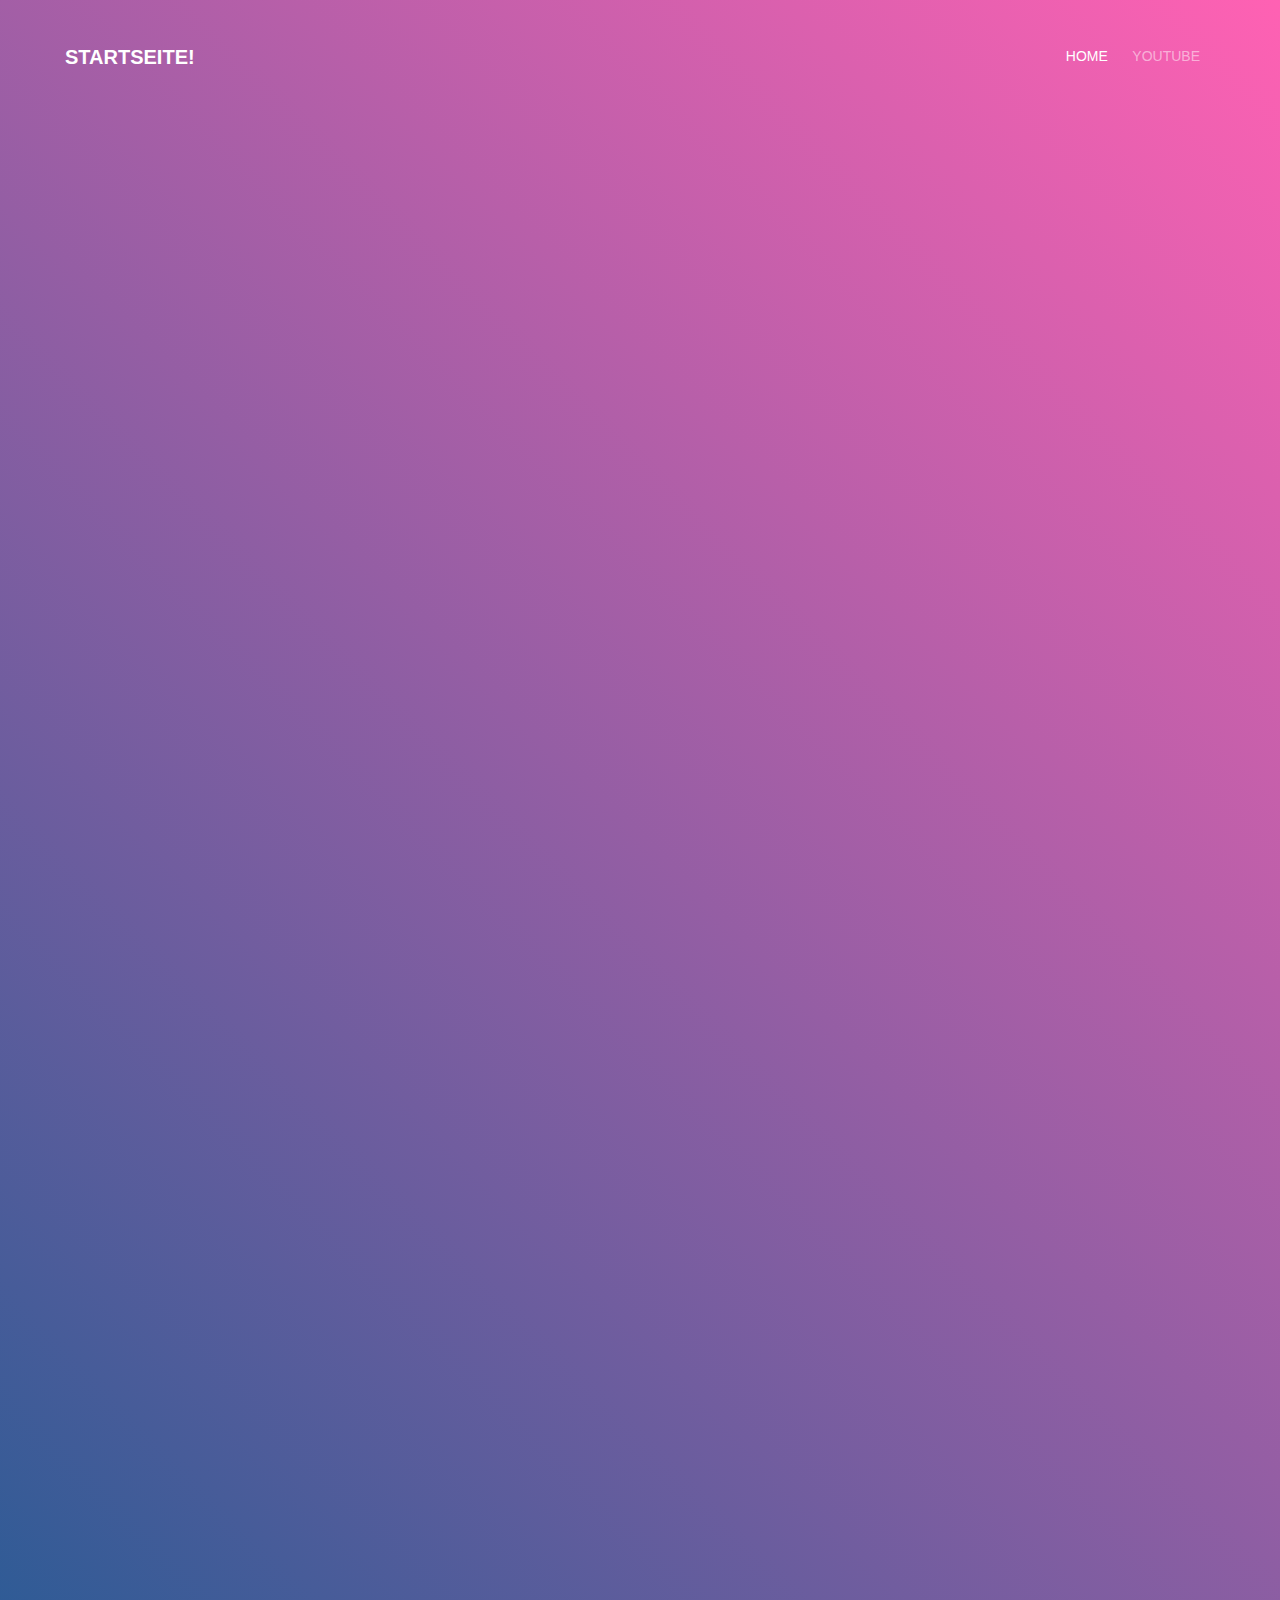
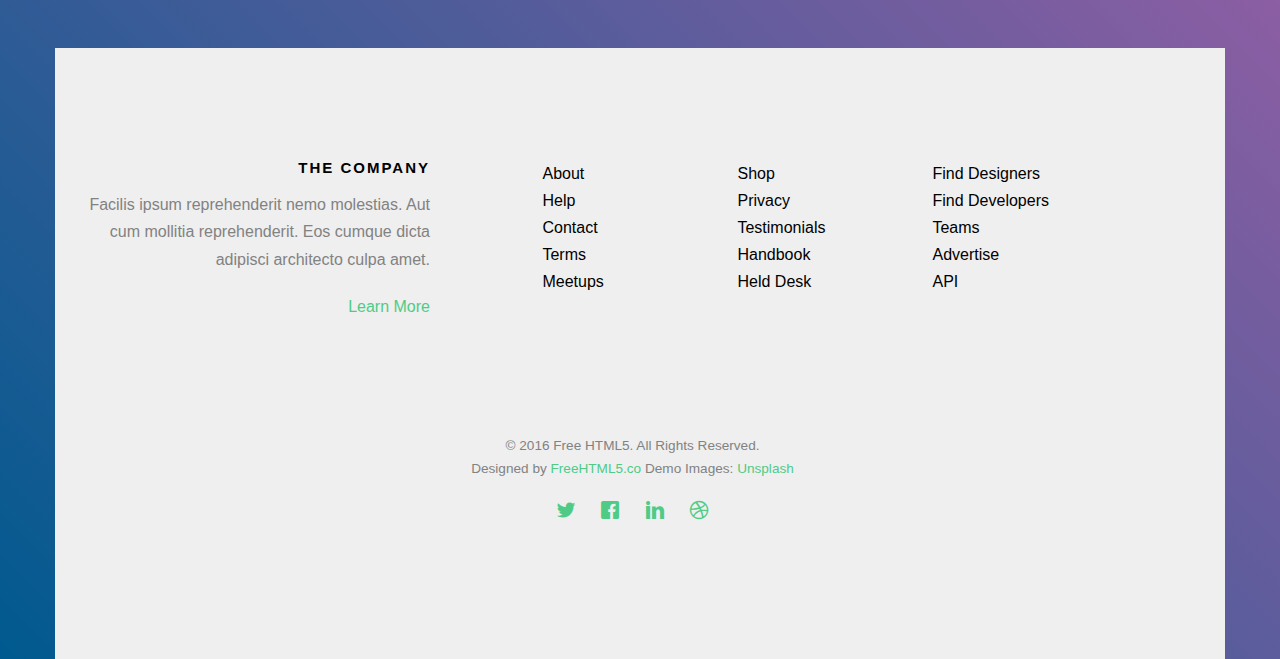
<file: index.html>
<!DOCTYPE HTML>
<html>
	<head>
	<meta charset="utf-8">
	<meta http-equiv="X-UA-Compatible" content="IE=edge">
	<title>thebrokillerHD &mdash; Free Website Template, Free HTML5 Template by FreeHTML5.co</title>
	<meta name="viewport" content="width=device-width, initial-scale=1">
	<meta name="description" content="Free HTML5 Website Template by FreeHTML5.co" />
	<meta name="keywords" content="free website templates, free html5, free template, free bootstrap, free website template, html5, css3, mobile first, responsive" />
	<meta name="author" content="FreeHTML5.co" />


  	<!-- Facebook and Twitter integration -->
	<meta property="og:title" content=""/>
	<meta property="og:image" content=""/>
	<meta property="og:url" content=""/>
	<meta property="og:site_name" content=""/>
	<meta property="og:description" content=""/>
	<meta name="twitter:title" content="" />
	<meta name="twitter:image" content="" />
	<meta name="twitter:url" content="" />
	<meta name="twitter:card" content="" />

	<!-- <link href='https://fonts.googleapis.com/css?family=Work+Sans:400,300,600,400italic,700' rel='stylesheet' type='text/css'> -->
	
	<!-- Animate.css -->
	<link rel="stylesheet" href="css/animate.css">
	<!-- Icomoon Icon Fonts-->
	<link rel="stylesheet" href="css/icomoon.css">
	<!-- Bootstrap  -->
	<link rel="stylesheet" href="css/bootstrap.css">

	<!-- Magnific Popup -->
	<link rel="stylesheet" href="css/magnific-popup.css">

	<!-- Theme style  -->
	<link rel="stylesheet" href="css/style.css">

	<!-- Modernizr JS -->
	<script src="js/modernizr-2.6.2.min.js"></script>
	<!-- FOR IE9 below -->
	<!--[if lt IE 9]>
	<script src="js/respond.min.js"></script>
	<![endif]-->

	</head>
	<body>
		
	<div class="fh5co-loader"></div>
	
	<div id="page">
	<nav class="fh5co-nav" role="navigation">
		<div class="container">
			<div class="row">
				<div class="col-xs-2">
					<div id="fh5co-logo"><a href="index.html">Startseite!</a></div>
				</div>
				<div class="col-xs-10 text-right menu-1">
					<ul>
						<li class="active"><a href="index.html">Home</a></li>
						<li class="has-dropdown">
							<ul class="dropdown">
								<li><a href="#">Web Design</a></li>
								<li><a href="#">eCommerce</a></li>
								<li><a href="#">Branding</a></li>
								<li><a href="#">API</a></li>
							</ul>
						</li>
						<li class="has-dropdown">
							<a href="#">YouTube</a>
							<ul class="dropdown">
								<li><a href="https://www.youtube.com/channel/UC0K6syfwuFnokVLdgpecfPw">Mein Kanal!</a></li>
								<li><a href="https://www.youtube.com/watch?v=xLz_wvJpfFE">Mein letztes Video!</a></li>
							</ul>
						</li>
					</ul>
				</div>
			</div>
			
		</div>
	</nav>

	<header id="fh5co-header" class="fh5co-cover" role="banner" style="background-image:url(images/img_bg_1.jpg);">
		<div class="overlay"></div>
		<div class="container">
			<div class="row">
				<div class="col-md-10 col-md-offset-1 text-center">
					<div class="display-t">
						<div class="display-tc animate-box" data-animate-effect="fadeIn">
							<h1>thebrokillerHD</h1>
							<h2Animieren, Modellieren, Programmieren und Video Schnitt!</a></h2>
							<p><a href="#" class="btn btn-default">View Our Work</a></p>
						</div>
					</div>
				</div>
			</div>
		</div>
	</header>
	
	<div class="fh5co-bg-section">
		<div class="container">
			<div class="row">
				<div id="fh5co-features-2">
					<div class="col-feature-9">
						<div class="row">
							<div class="col-md-12 fh5co-heading animate-box">
								<h2>Core Features</h2>
								<p>Dignissimos asperiores vitae velit veniam totam fuga molestias accusamus alias autem provident. Odit ab aliquam dolor eius.</p>
							</div>
						</div>
						<div class="row">
							<div class="col-md-7 col-sm-7 col-md-pull-2 col-sm-pull-2 animate-box" data-animate-effect="fadeInRight">
								<div class="feature-image">
									<img src="images/work_1.png" alt="work">
								</div>
							</div>
							<div class="col-md-5 col-sm-5">
								<div class="feature-left animate-box" data-animate-effect="fadeInLeft">
									<span class="icon">
										<i class="icon-check"></i>
									</span>
									<div class="feature-copy">
										<h3>Retina Ready</h3>
										<p>Facilis ipsum reprehenderit nemo molestias. Aut cum mollitia reprehenderit.</p>
									</div>
								</div>

								<div class="feature-left animate-box" data-animate-effect="fadeInLeft">
									<span class="icon">
										<i class="icon-check"></i>
									</span>
									<div class="feature-copy">
										<h3>Fully Responsive</h3>
										<p>Facilis ipsum reprehenderit nemo molestias. Aut cum mollitia reprehenderit.</p>
									</div>
								</div>

								<div class="feature-left animate-box" data-animate-effect="fadeInLeft">
									<span class="icon">
										<i class="icon-check"></i>
									</span>
									<div class="feature-copy">
										<h3>Ready To Use</h3>
										<p>Facilis ipsum reprehenderit nemo molestias. Aut cum mollitia reprehenderit.</p>
									</div>
								</div>
							</div>
						</div>
					</div>
	<footer id="fh5co-footer" role="contentinfo">
		<div class="container">
			<div class="row row-pb-md">
				<div class="col-md-4 fh5co-widget">
					<h3>The Company</h3>
					<p>Facilis ipsum reprehenderit nemo molestias. Aut cum mollitia reprehenderit. Eos cumque dicta adipisci architecto culpa amet.</p>
					<p><a href="#">Learn More</a></p>
				</div>
				<div class="col-md-2 col-sm-4 col-xs-6 col-md-push-1">
					<ul class="fh5co-footer-links">
						<li><a href="#">About</a></li>
						<li><a href="#">Help</a></li>
						<li><a href="#">Contact</a></li>
						<li><a href="#">Terms</a></li>
						<li><a href="#">Meetups</a></li>
					</ul>
				</div>

				<div class="col-md-2 col-sm-4 col-xs-6 col-md-push-1">
					<ul class="fh5co-footer-links">
						<li><a href="#">Shop</a></li>
						<li><a href="#">Privacy</a></li>
						<li><a href="#">Testimonials</a></li>
						<li><a href="#">Handbook</a></li>
						<li><a href="#">Held Desk</a></li>
					</ul>
				</div>

				<div class="col-md-2 col-sm-4 col-xs-6 col-md-push-1">
					<ul class="fh5co-footer-links">
						<li><a href="#">Find Designers</a></li>
						<li><a href="#">Find Developers</a></li>
						<li><a href="#">Teams</a></li>
						<li><a href="#">Advertise</a></li>
						<li><a href="#">API</a></li>
					</ul>
				</div>
			</div>

			<div class="row copyright">
				<div class="col-md-12 text-center">
					<p>
						<small class="block">&copy; 2016 Free HTML5. All Rights Reserved.</small> 
						<small class="block">Designed by <a href="http://freehtml5.co/" target="_blank">FreeHTML5.co</a> Demo Images: <a href="http://unsplash.co/" target="_blank">Unsplash</a></small>
					</p>
					<p>
						<ul class="fh5co-social-icons">
							<li><a href="#"><i class="icon-twitter"></i></a></li>
							<li><a href="#"><i class="icon-facebook"></i></a></li>
							<li><a href="#"><i class="icon-linkedin"></i></a></li>
							<li><a href="#"><i class="icon-dribbble"></i></a></li>
						</ul>
					</p>
				</div>
			</div>

		</div>
	</footer>
	</div>

	<div class="gototop js-top">
		<a href="#" class="js-gotop"><i class="icon-arrow-up"></i></a>
	</div>
	
	<!-- jQuery -->
	<script src="js/jquery.min.js"></script>
	<!-- jQuery Easing -->
	<script src="js/jquery.easing.1.3.js"></script>
	<!-- Bootstrap -->
	<script src="js/bootstrap.min.js"></script>
	<!-- Waypoints -->
	<script src="js/jquery.waypoints.min.js"></script>
	<!-- countTo -->
	<script src="js/jquery.countTo.js"></script>
	<!-- Magnific Popup -->
	<script src="js/jquery.magnific-popup.min.js"></script>
	<script src="js/magnific-popup-options.js"></script>
	<!-- Main -->
	<script src="js/main.js"></script>

	</body>
</html>
</file>
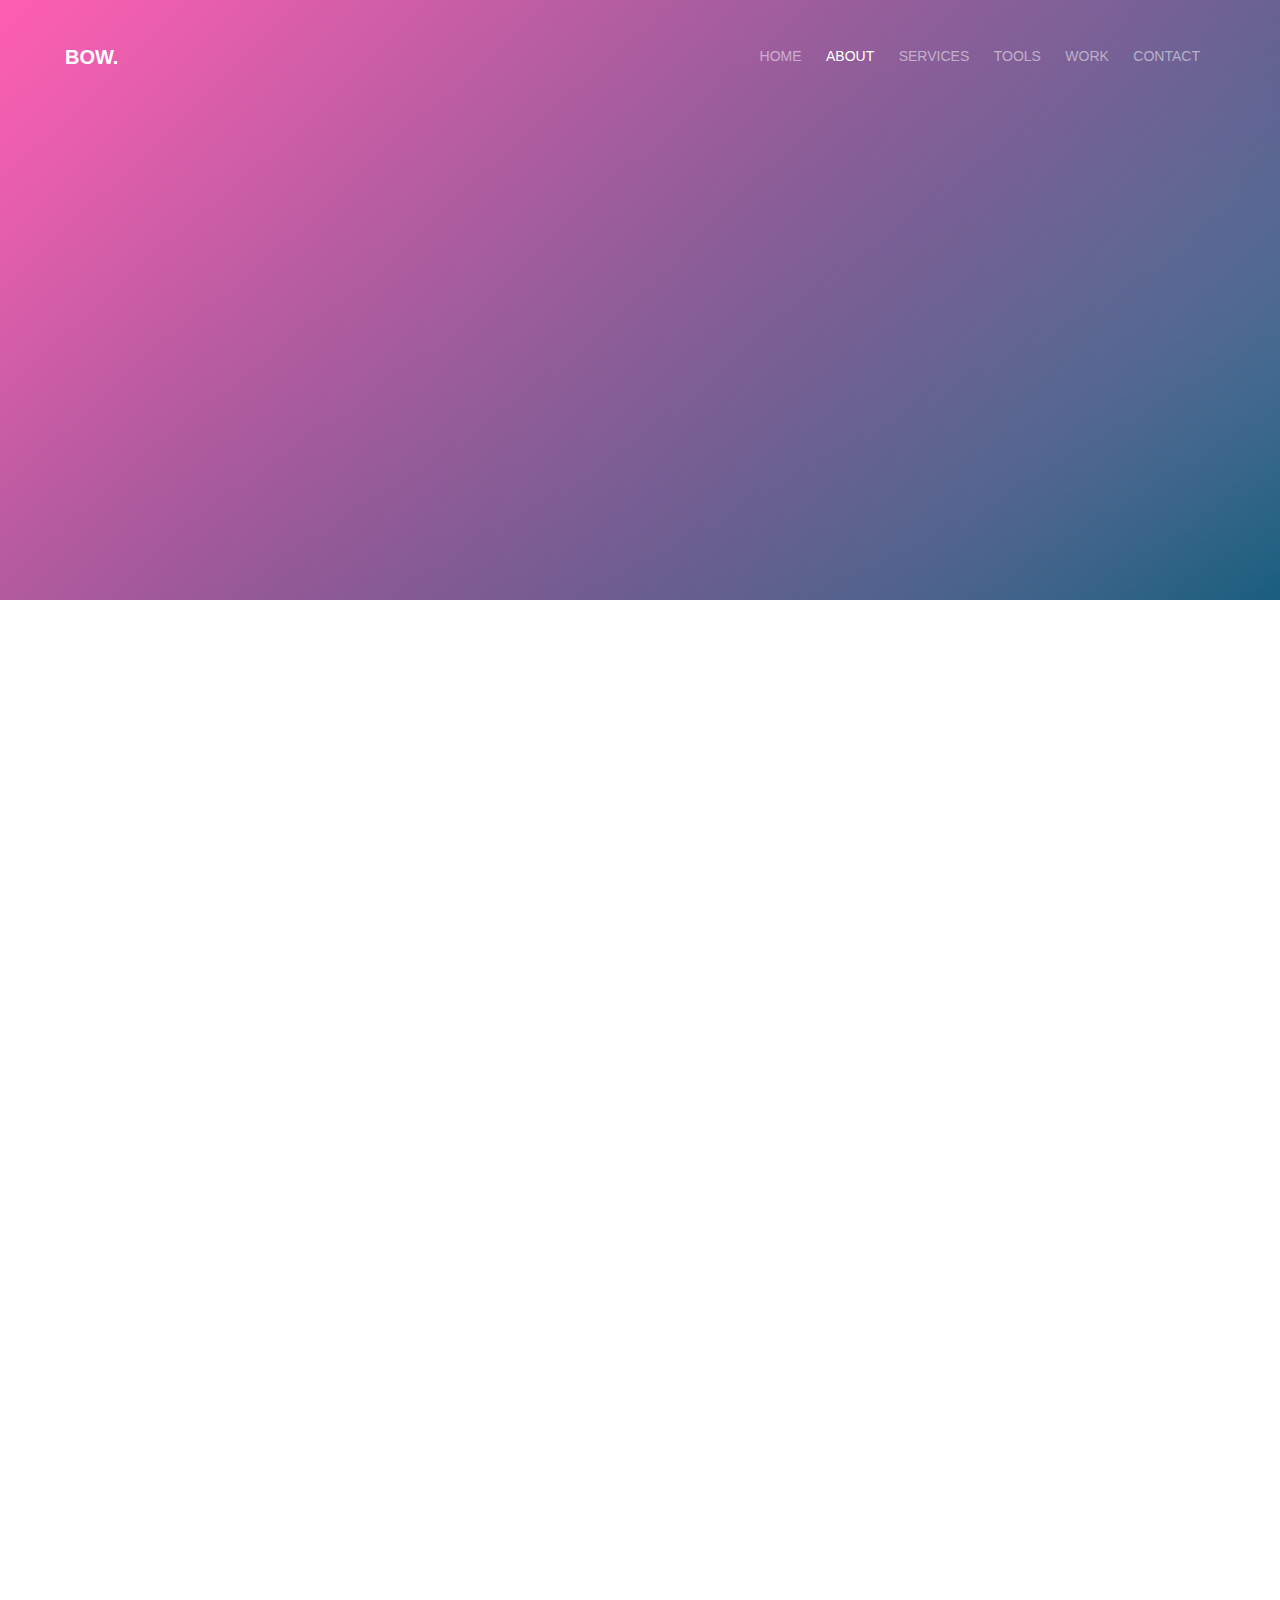
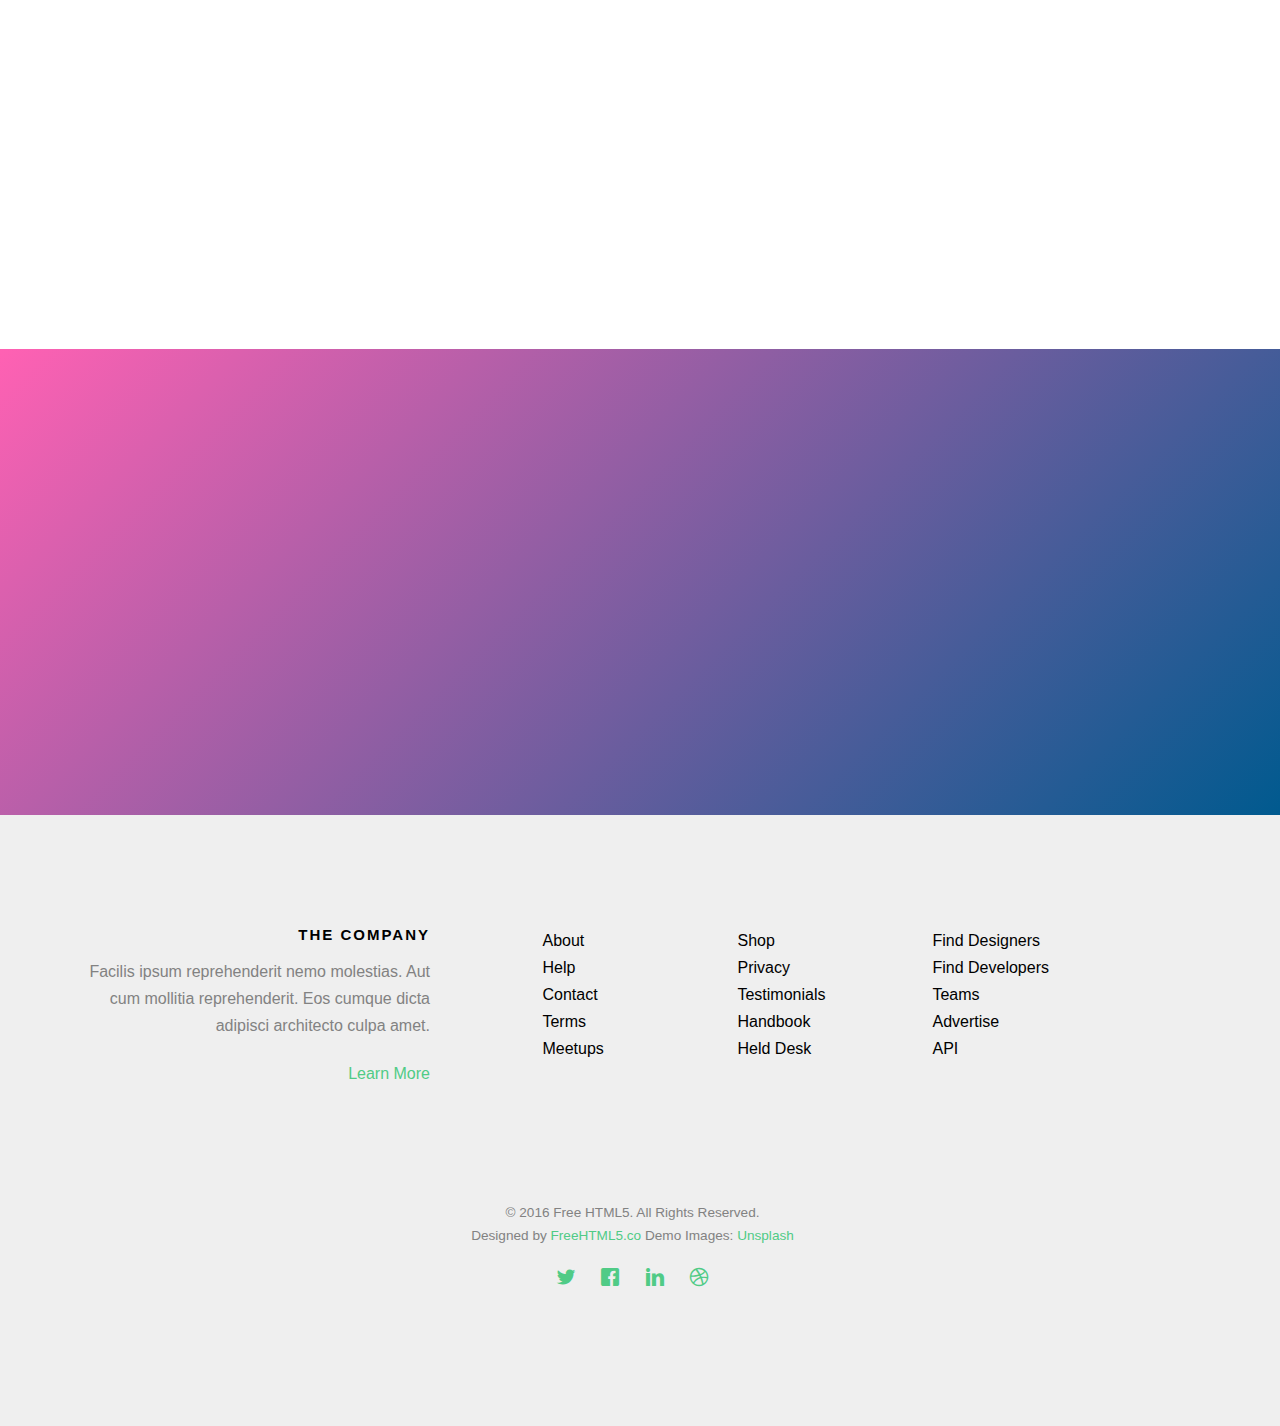
<file: about.html>
<!DOCTYPE HTML>
<html>
	<head>
	<meta charset="utf-8">
	<meta http-equiv="X-UA-Compatible" content="IE=edge">
	<title>Bow &mdash; Free Website Template, Free HTML5 Template by FreeHTML5.co</title>
	<meta name="viewport" content="width=device-width, initial-scale=1">
	<meta name="description" content="Free HTML5 Website Template by FreeHTML5.co" />
	<meta name="keywords" content="free website templates, free html5, free template, free bootstrap, free website template, html5, css3, mobile first, responsive" />
	<meta name="author" content="FreeHTML5.co" />

	
  <!-- 
	//////////////////////////////////////////////////////

	FREE HTML5 TEMPLATE 
	DESIGNED & DEVELOPED by FreeHTML5.co
		
	Website: 		http://freehtml5.co/
	Email: 			info@freehtml5.co
	Twitter: 		http://twitter.com/fh5co
	Facebook: 		https://www.facebook.com/fh5co

	//////////////////////////////////////////////////////
	 -->

  	<!-- Facebook and Twitter integration -->
	<meta property="og:title" content=""/>
	<meta property="og:image" content=""/>
	<meta property="og:url" content=""/>
	<meta property="og:site_name" content=""/>
	<meta property="og:description" content=""/>
	<meta name="twitter:title" content="" />
	<meta name="twitter:image" content="" />
	<meta name="twitter:url" content="" />
	<meta name="twitter:card" content="" />

	<!-- <link href='https://fonts.googleapis.com/css?family=Work+Sans:400,300,600,400italic,700' rel='stylesheet' type='text/css'> -->
	
	<!-- Animate.css -->
	<link rel="stylesheet" href="css/animate.css">
	<!-- Icomoon Icon Fonts-->
	<link rel="stylesheet" href="css/icomoon.css">
	<!-- Bootstrap  -->
	<link rel="stylesheet" href="css/bootstrap.css">

	<!-- Magnific Popup -->
	<link rel="stylesheet" href="css/magnific-popup.css">

	<!-- Theme style  -->
	<link rel="stylesheet" href="css/style.css">

	<!-- Modernizr JS -->
	<script src="js/modernizr-2.6.2.min.js"></script>
	<!-- FOR IE9 below -->
	<!--[if lt IE 9]>
	<script src="js/respond.min.js"></script>
	<![endif]-->

	</head>
	<body>
		
	<div class="fh5co-loader"></div>
	
	<div id="page">
	<nav class="fh5co-nav" role="navigation">
		<div class="container">
			<div class="row">
				<div class="col-xs-2">
					<div id="fh5co-logo"><a href="index.html">Bow.</a></div>
				</div>
				<div class="col-xs-10 text-right menu-1">
					<ul>
						<li><a href="index.html">Home</a></li>
						<li class="active"><a href="about.html">About</a></li>
						<li class="has-dropdown">
							<a href="services.html">Services</a>
							<ul class="dropdown">
								<li><a href="#">Web Design</a></li>
								<li><a href="#">eCommerce</a></li>
								<li><a href="#">Branding</a></li>
								<li><a href="#">API</a></li>
							</ul>
						</li>
						<li class="has-dropdown">
							<a href="#">Tools</a>
							<ul class="dropdown">
								<li><a href="#">HTML5</a></li>
								<li><a href="#">CSS3</a></li>
								<li><a href="#">Sass</a></li>
								<li><a href="#">jQuery</a></li>
							</ul>
						</li>
						<li><a href="work.html">Work</a></li>
						<li><a href="contact.html">Contact</a></li>
					</ul>
				</div>
			</div>
			
		</div>
	</nav>

	<header id="fh5co-header" class="fh5co-cover fh5co-cover-sm" role="banner" style="background-image:url(images/img_bg_2.jpg);">
		<div class="overlay"></div>
		<div class="container">
			<div class="row">
				<div class="col-md-8 col-md-offset-2 text-center">
					<div class="display-t">
						<div class="display-tc animate-box" data-animate-effect="fadeIn">
							<h1>About Us</h1>
							<h2>Free html5 templates Made by <a href="http://freehtml5.co" target="_blank">freehtml5.co</a></h2>
						</div>
					</div>
				</div>
			</div>
		</div>
	</header>
	
	<div id="fh5co-about-section">
		<div class="container">
			<div class="about-content">
				<div class="row animate-box">
					<div class="col-md-6">
						<img class="img-responsive" src="images/img_bg_1.jpg" alt="about">
					</div>
					<div class="col-md-6 col-md-pull-1">
						<div class="desc">
							<h3>History</h3>
							<p>Lorem ipsum dolor sit amet consectetur adipisicing elit. Esse quo est quis mollitia ratione magni assumenda repellat atque modi temporibus tempore ex. Dolore facilis ex sunt ea praesentium expedita numquam?</p> 
							<p>Quos quia provident consequuntur culpa facere ratione maxime commodi voluptates id repellat velit eaque aspernatur expedita. Possimus itaque adipisci rem dolorem nesciunt perferendis quae amet deserunt eum labore quidem minima.</p>
						</div>
					</div>
				</div>
			</div>
			<div class="row animate-box">
				<div class="col-md-8 col-md-offset-2 text-center fh5co-heading">
					<h2>Meet Our Staff</h2>
					<p>Dignissimos asperiores vitae velit veniam totam fuga molestias accusamus alias autem provident. Odit ab aliquam dolor eius.</p>
				</div>
			</div>
			<div class="row">
				<div class="col-md-4 col-sm-4 animate-box" data-animate-effect="fadeIn">
					<div class="fh5co-staff">
						<img src="images/person1.jpg" alt="Free HTML5 Templates by FreeHTML5.co">
						<h3>Jean Smith</h3>
						<strong class="role">Web Designer</strong>
						<p>Quos quia provident consequuntur culpa facere ratione maxime commodi voluptates id repellat velit eaque aspernatur expedita. Possimus itaque adipisci.</p>
						<ul class="fh5co-social-icons">
							<li><a href="#"><i class="icon-facebook"></i></a></li>
							<li><a href="#"><i class="icon-twitter"></i></a></li>
							<li><a href="#"><i class="icon-dribbble"></i></a></li>
							<li><a href="#"><i class="icon-github"></i></a></li>
						</ul>
					</div>
				</div>
				<div class="col-md-4 col-sm-4 animate-box" data-animate-effect="fadeIn">
					<div class="fh5co-staff">
						<img src="images/person2.jpg" alt="Free HTML5 Templates by FreeHTML5.co">
						<h3>Hush Raven</h3>
						<strong class="role">Front-end Developer</strong>
						<p>Quos quia provident consequuntur culpa facere ratione maxime commodi voluptates id repellat velit eaque aspernatur expedita. Possimus itaque adipisci.</p>
						<ul class="fh5co-social-icons">
							<li><a href="#"><i class="icon-facebook"></i></a></li>
							<li><a href="#"><i class="icon-twitter"></i></a></li>
							<li><a href="#"><i class="icon-dribbble"></i></a></li>
							<li><a href="#"><i class="icon-github"></i></a></li>
						</ul>
					</div>
				</div>
				<div class="col-md-4 col-sm-4 animate-box" data-animate-effect="fadeIn">
					<div class="fh5co-staff">
						<img src="images/person3.jpg" alt="Free HTML5 Templates by FreeHTML5.co">
						<h3>Alex King</h3>
						<strong class="role">Back-end Developer</strong>
						<p>Quos quia provident consequuntur culpa facere ratione maxime commodi voluptates id repellat velit eaque aspernatur expedita. Possimus itaque adipisci.</p>
						<ul class="fh5co-social-icons">
							<li><a href="#"><i class="icon-facebook"></i></a></li>
							<li><a href="#"><i class="icon-twitter"></i></a></li>
							<li><a href="#"><i class="icon-dribbble"></i></a></li>
							<li><a href="#"><i class="icon-github"></i></a></li>
						</ul>
					</div>
				</div>
			</div>
		</div>
	</div>

	<div id="fh5co-started">
		<div class="container">
			<div class="row animate-box">
				<div class="col-md-8 col-md-offset-2 text-center fh5co-heading">
					<h2>Newsletter</h2>
					<p>Dignissimos asperiores vitae velit veniam totam fuga molestias accusamus alias autem provident. Odit ab aliquam dolor eius.</p>
				</div>
			</div>
			<div class="row animate-box">
				<div class="col-md-8 col-md-offset-2">
					<form class="form-inline">
						<div class="col-md-6 col-sm-6">
							<div class="form-group">
								<label for="email" class="sr-only">Email</label>
								<input type="email" class="form-control" id="email" placeholder="Email">
							</div>
						</div>
						<div class="col-md-6 col-sm-6">
							<button type="submit" class="btn btn-default btn-block">Subscribe</button>
						</div>
					</form>
				</div>
			</div>
		</div>
	</div>

	<footer id="fh5co-footer" role="contentinfo">
		<div class="container">
			<div class="row row-pb-md">
				<div class="col-md-4 fh5co-widget">
					<h3>The Company</h3>
					<p>Facilis ipsum reprehenderit nemo molestias. Aut cum mollitia reprehenderit. Eos cumque dicta adipisci architecto culpa amet.</p>
					<p><a href="#">Learn More</a></p>
				</div>
				<div class="col-md-2 col-sm-4 col-xs-6 col-md-push-1">
					<ul class="fh5co-footer-links">
						<li><a href="#">About</a></li>
						<li><a href="#">Help</a></li>
						<li><a href="#">Contact</a></li>
						<li><a href="#">Terms</a></li>
						<li><a href="#">Meetups</a></li>
					</ul>
				</div>

				<div class="col-md-2 col-sm-4 col-xs-6 col-md-push-1">
					<ul class="fh5co-footer-links">
						<li><a href="#">Shop</a></li>
						<li><a href="#">Privacy</a></li>
						<li><a href="#">Testimonials</a></li>
						<li><a href="#">Handbook</a></li>
						<li><a href="#">Held Desk</a></li>
					</ul>
				</div>

				<div class="col-md-2 col-sm-4 col-xs-6 col-md-push-1">
					<ul class="fh5co-footer-links">
						<li><a href="#">Find Designers</a></li>
						<li><a href="#">Find Developers</a></li>
						<li><a href="#">Teams</a></li>
						<li><a href="#">Advertise</a></li>
						<li><a href="#">API</a></li>
					</ul>
				</div>
			</div>

			<div class="row copyright">
				<div class="col-md-12 text-center">
					<p>
						<small class="block">&copy; 2016 Free HTML5. All Rights Reserved.</small> 
						<small class="block">Designed by <a href="http://freehtml5.co/" target="_blank">FreeHTML5.co</a> Demo Images: <a href="http://unsplash.co/" target="_blank">Unsplash</a></small>
					</p>
					<p>
						<ul class="fh5co-social-icons">
							<li><a href="#"><i class="icon-twitter"></i></a></li>
							<li><a href="#"><i class="icon-facebook"></i></a></li>
							<li><a href="#"><i class="icon-linkedin"></i></a></li>
							<li><a href="#"><i class="icon-dribbble"></i></a></li>
						</ul>
					</p>
				</div>
			</div>

		</div>
	</footer>
	</div>

	<div class="gototop js-top">
		<a href="#" class="js-gotop"><i class="icon-arrow-up"></i></a>
	</div>
	
	<!-- jQuery -->
	<script src="js/jquery.min.js"></script>
	<!-- jQuery Easing -->
	<script src="js/jquery.easing.1.3.js"></script>
	<!-- Bootstrap -->
	<script src="js/bootstrap.min.js"></script>
	<!-- Waypoints -->
	<script src="js/jquery.waypoints.min.js"></script>
	<!-- countTo -->
	<script src="js/jquery.countTo.js"></script>
	<!-- Magnific Popup -->
	<script src="js/jquery.magnific-popup.min.js"></script>
	<script src="js/magnific-popup-options.js"></script>
	<!-- Main -->
	<script src="js/main.js"></script>

	</body>
</html>
</file>
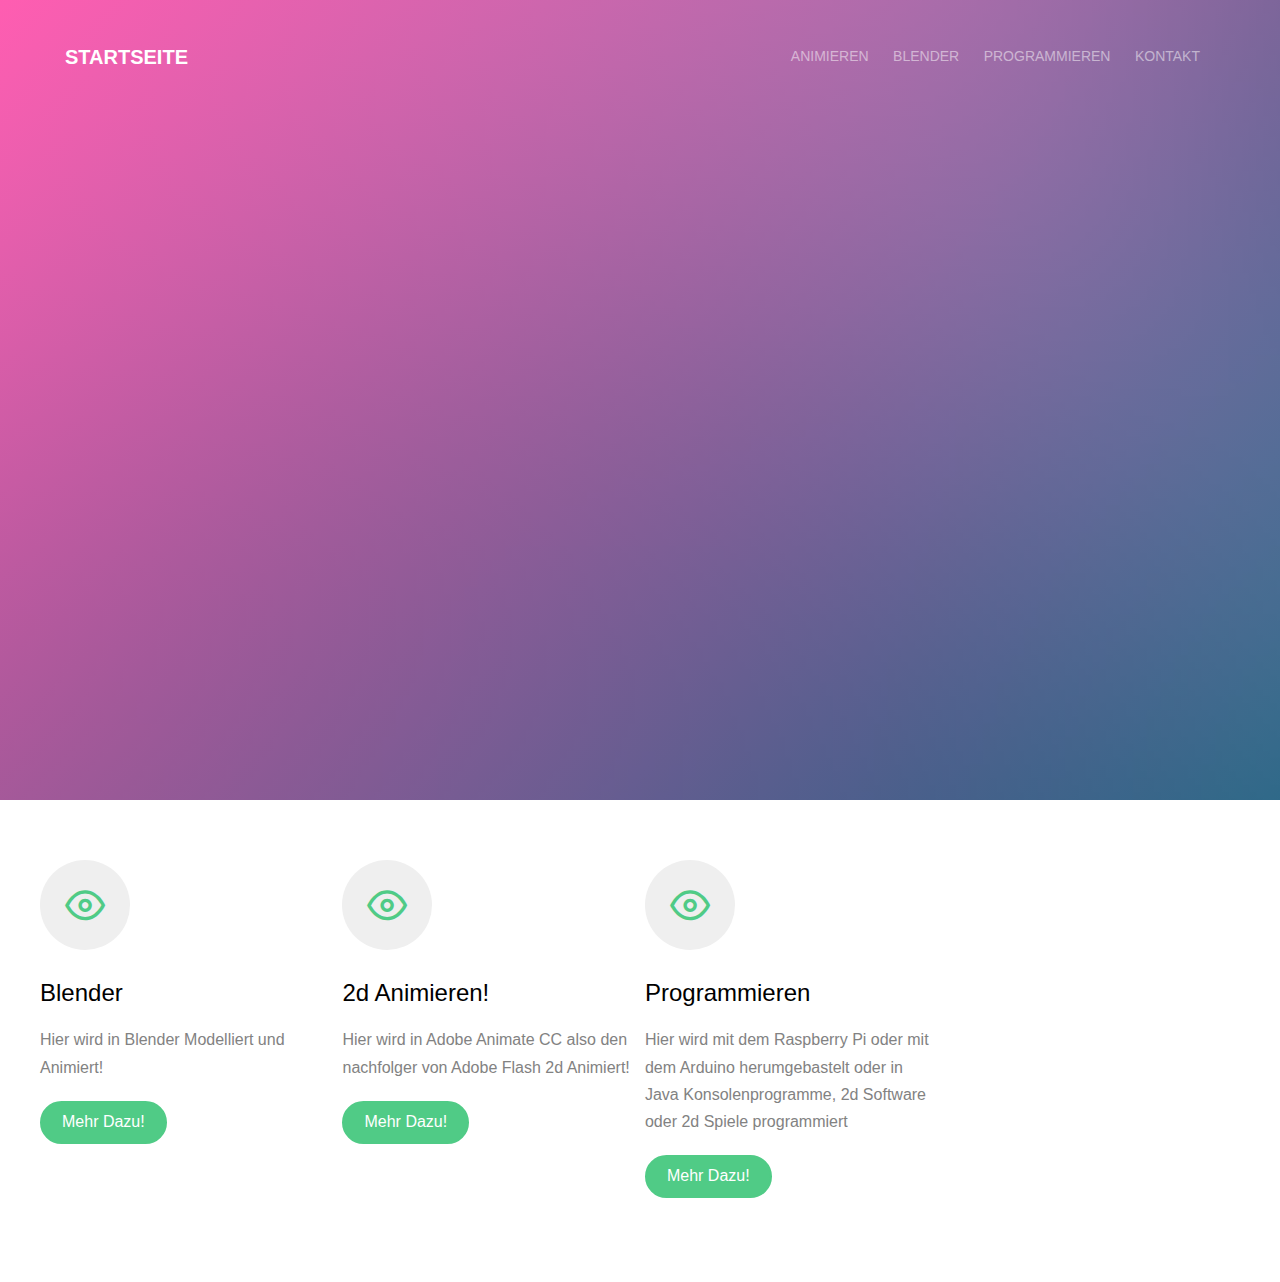
<file: Animieren.html>
<!DOCTYPE HTML>
<html>
	<head>
	<meta charset="utf-8">
	<meta http-equiv="X-UA-Compatible" content="IE=edge">
	<title>Startseite</title>
	<meta name="viewport" content="width=device-width, initial-scale=1">
	<meta name="description" content="Free HTML5 Website Template by FreeHTML5.co" />
	<meta name="keywords" content="free website templates, free html5, free template, free bootstrap, free website template, html5, css3, mobile first, responsive" />
	<meta name="author" content="FreeHTML5.co" />

	
	<meta property="og:title" content=""/>
	<meta property="og:image" content=""/>
	<meta property="og:url" content=""/>
	<meta property="og:site_name" content=""/>
	<meta property="og:description" content=""/>
	<meta name="twitter:title" content="" />
	<meta name="twitter:image" content="" />
	<meta name="twitter:url" content="" />
	<meta name="twitter:card" content="" />

	<!-- <link href='https://fonts.googleapis.com/css?family=Work+Sans:400,300,600,400italic,700' rel='stylesheet' type='text/css'> -->
	
	<!-- Animate.css -->
	<link rel="stylesheet" href="css/animate.css">
	<!-- Icomoon Icon Fonts-->
	<link rel="stylesheet" href="css/icomoon.css">
	<!-- Bootstrap  -->
	<link rel="stylesheet" href="css/bootstrap.css">

	<!-- Magnific Popup -->
	<link rel="stylesheet" href="css/magnific-popup.css">

	<!-- Theme style  -->
	<link rel="stylesheet" href="css/style.css">

	<!-- Modernizr JS -->
	<script src="js/modernizr-2.6.2.min.js"></script>
	<!-- FOR IE9 below -->
	<!--[if lt IE 9]>
	<script src="js/respond.min.js"></script>
	<![endif]-->

	</head>
	<body>
		
	<div class="fh5co-loader"></div>
	
	<div id="page">
	<nav class="fh5co-nav" role="navigation">
		<div class="container">
			<div class="row">
				<div class="col-xs-2">
					<div id="fh5co-logo"><a href="index.html">Startseite</a></div>
				</div>
				<div class="col-xs-10 text-right menu-1">
					<ul>
						<li><a href="https://thebrokillerHD.github.io/Animieren.html">Animieren</a></li>
						<li class="has-dropdown">
							<a href="https://thebrokillerHD.github.io/Blender.html">Blender</a>
							<ul class="dropdown">
								<li><a href="#">Intros</a></li>
								<li><a href="#">Modellieren</a></li>
							</ul>
						</li>
						<li class="has-dropdown">
							<a href="https://thebrokillerHD.github.io/Programmiere.html">Programmieren</a>
							<ul class="dropdown">
								<li><a href="#">Java</a></li>
								<li><a href="#">HTML</a></li>
								<li><a href="#">Arduino</a></li>
								<li><a href="#">Raspberry Pi</a></li>
							</ul>
						</li>
						<li><a href="https://thebrokillerHD.github.io/Kontakt.html">Kontakt</a></li>
					</ul>
				</div>
			</div>
			
		</div>
	</nav>

	<header id="fh5co-header" class="fh5co-cover" role="banner" style="background-image:url(images/img_bg_1.jpg);">
		<div class="overlay"></div>
		<div class="container">
			<div class="row">
				<div class="col-md-10 col-md-offset-1 text-center">
					<div class="display-t">
						<div class="display-tc animate-box" data-animate-effect="fadeIn">
							<h1>thebrokillerHD</h1>
							<p><a href="https://www.youtube.com/channel/UC0K6syfwuFnokVLdgpecfPw?view_as=subscriber" class="btn btn-default">mein YouTube Kanal</a></p>
						</div>
					</div>
				</div>
			</div>
		</div>
	</header>
	
	<div class="container">
		<div class="row">
			<div id="fh5co-section">
				<div class="col-nineth">
					<div class="row">
						<div class="col-third">
							<div class="col-md-12">
								<span class="icon">
									<i class="icon-eye"></i>
								</span>
								<div class="Blender">
									<h3>Blender</h3>
									<p>Hier wird in Blender Modelliert und Animiert!</p>
									<p><a href="#" class="btn btn-primary">Mehr Dazu!</a></p>
								</div>
							</div>
						</div> 
						<div class="col-third">
							<div class="col-md-12">
								<span class="icon">
									<i class="icon-eye"></i>
								</span>
								<div class="Animieren">
									<h3>2d Animieren!</h3>
									<p>Hier wird in Adobe Animate CC also den nachfolger von Adobe Flash 2d Animiert!</p>
									<p><a href="#" class="btn btn-primary">Mehr Dazu!</a></p>
								</div>
							</div>
						</div> 
						<div class="col-third">
							<div class="col-md-12">
								<span class="icon">
									<i class="icon-eye"></i>
								</span>
								<div class="Programmieren">
									<h3>Programmieren</h3>
									<p>Hier wird mit dem Raspberry Pi oder mit dem Arduino herumgebastelt oder in Java Konsolenprogramme, 2d Software oder 2d Spiele programmiert</p>
									<p><a href="#" class="btn btn-primary">Mehr Dazu!</a></p>
								</div>
							</div>
						</div> 
						<div class="col-third">
							</div>
						
						</div>
					</div>
				</div>
			</div>
		</div>
	</div>
	<div class="gototop js-top">
		<a href="#" class="js-gotop"><i class="icon-arrow-up"></i></a>
	</div>
	
	<!-- jQuery -->
	<script src="js/jquery.min.js"></script>
	<!-- jQuery Easing -->
	<script src="js/jquery.easing.1.3.js"></script>
	<!-- Bootstrap -->
	<script src="js/bootstrap.min.js"></script>
	<!-- Waypoints -->
	<script src="js/jquery.waypoints.min.js"></script>
	<!-- countTo -->
	<script src="js/jquery.countTo.js"></script>
	<!-- Magnific Popup -->
	<script src="js/jquery.magnific-popup.min.js"></script>
	<script src="js/magnific-popup-options.js"></script>
	<!-- Main -->
	<script src="js/main.js"></script>

	</body>
</html>
</file>
<file: css/icomoon.css>
@font-face {
  font-family: 'icomoon';
  src:  url('../fonts/icomoon/icomoon.eot?6iuir');
  src:  url('../fonts/icomoon/icomoon.eot?6iuir#iefix') format('embedded-opentype'),
    url('../fonts/icomoon/icomoon.ttf?6iuir') format('truetype'),
    url('../fonts/icomoon/icomoon.woff?6iuir') format('woff'),
    url('../fonts/icomoon/icomoon.svg?6iuir#icomoon') format('svg');
  font-weight: normal;
  font-style: normal;
}

[class^="icon-"], [class*=" icon-"] {
  /* use !important to prevent issues with browser extensions that change fonts */
  font-family: 'icomoon' !important;
  speak: none;
  font-style: normal;
  font-weight: normal;
  font-variant: normal;
  text-transform: none;
  line-height: 1;

  /* Better Font Rendering =========== */
  -webkit-font-smoothing: antialiased;
  -moz-osx-font-smoothing: grayscale;
}

.icon-eye:before {
  content: "\e000";
}
.icon-paper-clip:before {
  content: "\e001";
}
.icon-mail:before {
  content: "\e002";
}
.icon-toggle:before {
  content: "\e003";
}
.icon-layout:before {
  content: "\e004";
}
.icon-link:before {
  content: "\e005";
}
.icon-bell:before {
  content: "\e006";
}
.icon-lock:before {
  content: "\e007";
}
.icon-unlock:before {
  content: "\e008";
}
.icon-ribbon:before {
  content: "\e009";
}
.icon-image:before {
  content: "\e010";
}
.icon-signal:before {
  content: "\e011";
}
.icon-target:before {
  content: "\e012";
}
.icon-clipboard:before {
  content: "\e013";
}
.icon-clock:before {
  content: "\e014";
}
.icon-watch:before {
  content: "\e015";
}
.icon-air-play:before {
  content: "\e016";
}
.icon-camera:before {
  content: "\e017";
}
.icon-video:before {
  content: "\e018";
}
.icon-disc:before {
  content: "\e019";
}
.icon-printer:before {
  content: "\e020";
}
.icon-monitor:before {
  content: "\e021";
}
.icon-server:before {
  content: "\e022";
}
.icon-cog:before {
  content: "\e023";
}
.icon-heart:before {
  content: "\e024";
}
.icon-paragraph:before {
  content: "\e025";
}
.icon-align-justify:before {
  content: "\e026";
}
.icon-align-left:before {
  content: "\e027";
}
.icon-align-center:before {
  content: "\e028";
}
.icon-align-right:before {
  content: "\e029";
}
.icon-book:before {
  content: "\e030";
}
.icon-layers:before {
  content: "\e031";
}
.icon-stack:before {
  content: "\e032";
}
.icon-stack-2:before {
  content: "\e033";
}
.icon-paper:before {
  content: "\e034";
}
.icon-paper-stack:before {
  content: "\e035";
}
.icon-search:before {
  content: "\e036";
}
.icon-zoom-in:before {
  content: "\e037";
}
.icon-zoom-out:before {
  content: "\e038";
}
.icon-reply:before {
  content: "\e039";
}
.icon-circle-plus:before {
  content: "\e040";
}
.icon-circle-minus:before {
  content: "\e041";
}
.icon-circle-check:before {
  content: "\e042";
}
.icon-circle-cross:before {
  content: "\e043";
}
.icon-square-plus:before {
  content: "\e044";
}
.icon-square-minus:before {
  content: "\e045";
}
.icon-square-check:before {
  content: "\e046";
}
.icon-square-cross:before {
  content: "\e047";
}
.icon-microphone:before {
  content: "\e048";
}
.icon-record:before {
  content: "\e049";
}
.icon-skip-back:before {
  content: "\e050";
}
.icon-rewind:before {
  content: "\e051";
}
.icon-play:before {
  content: "\e052";
}
.icon-pause:before {
  content: "\e053";
}
.icon-stop:before {
  content: "\e054";
}
.icon-fast-forward:before {
  content: "\e055";
}
.icon-skip-forward:before {
  content: "\e056";
}
.icon-shuffle:before {
  content: "\e057";
}
.icon-repeat:before {
  content: "\e058";
}
.icon-folder:before {
  content: "\e059";
}
.icon-umbrella:before {
  content: "\e060";
}
.icon-moon:before {
  content: "\e061";
}
.icon-thermometer:before {
  content: "\e062";
}
.icon-drop:before {
  content: "\e063";
}
.icon-sun:before {
  content: "\e064";
}
.icon-cloud:before {
  content: "\e065";
}
.icon-cloud-upload:before {
  content: "\e066";
}
.icon-cloud-download:before {
  content: "\e067";
}
.icon-upload:before {
  content: "\e068";
}
.icon-download:before {
  content: "\e069";
}
.icon-location:before {
  content: "\e070";
}
.icon-location-2:before {
  content: "\e071";
}
.icon-map:before {
  content: "\e072";
}
.icon-battery:before {
  content: "\e073";
}
.icon-head:before {
  content: "\e074";
}
.icon-briefcase:before {
  content: "\e075";
}
.icon-speech-bubble:before {
  content: "\e076";
}
.icon-anchor:before {
  content: "\e077";
}
.icon-globe:before {
  content: "\e078";
}
.icon-box:before {
  content: "\e079";
}
.icon-reload:before {
  content: "\e080";
}
.icon-share:before {
  content: "\e081";
}
.icon-marquee:before {
  content: "\e082";
}
.icon-marquee-plus:before {
  content: "\e083";
}
.icon-marquee-minus:before {
  content: "\e084";
}
.icon-tag:before {
  content: "\e085";
}
.icon-power:before {
  content: "\e086";
}
.icon-command:before {
  content: "\e087";
}
.icon-alt:before {
  content: "\e088";
}
.icon-esc:before {
  content: "\e089";
}
.icon-bar-graph:before {
  content: "\e090";
}
.icon-bar-graph-2:before {
  content: "\e091";
}
.icon-pie-graph:before {
  content: "\e092";
}
.icon-star:before {
  content: "\e093";
}
.icon-arrow-left:before {
  content: "\e094";
}
.icon-arrow-right:before {
  content: "\e095";
}
.icon-arrow-up:before {
  content: "\e096";
}
.icon-arrow-down:before {
  content: "\e097";
}
.icon-volume:before {
  content: "\e098";
}
.icon-mute:before {
  content: "\e099";
}
.icon-content-right:before {
  content: "\e100";
}
.icon-content-left:before {
  content: "\e101";
}
.icon-grid:before {
  content: "\e102";
}
.icon-grid-2:before {
  content: "\e103";
}
.icon-columns:before {
  content: "\e104";
}
.icon-loader:before {
  content: "\e105";
}
.icon-bag:before {
  content: "\e106";
}
.icon-ban:before {
  content: "\e107";
}
.icon-flag:before {
  content: "\e108";
}
.icon-trash:before {
  content: "\e109";
}
.icon-expand:before {
  content: "\e110";
}
.icon-contract:before {
  content: "\e111";
}
.icon-maximize:before {
  content: "\e112";
}
.icon-minimize:before {
  content: "\e113";
}
.icon-plus:before {
  content: "\e114";
}
.icon-minus:before {
  content: "\e115";
}
.icon-check:before {
  content: "\e116";
}
.icon-cross:before {
  content: "\e117";
}
.icon-move:before {
  content: "\e118";
}
.icon-delete:before {
  content: "\e119";
}
.icon-menu:before {
  content: "\e120";
}
.icon-archive:before {
  content: "\e121";
}
.icon-inbox:before {
  content: "\e122";
}
.icon-outbox:before {
  content: "\e123";
}
.icon-file:before {
  content: "\e124";
}
.icon-file-add:before {
  content: "\e125";
}
.icon-file-subtract:before {
  content: "\e126";
}
.icon-help:before {
  content: "\e127";
}
.icon-open:before {
  content: "\e128";
}
.icon-ellipsis:before {
  content: "\e129";
}
.icon-add-to-list:before {
  content: "\e900";
}
.icon-classic-computer:before {
  content: "\e901";
}
.icon-controller-fast-backward:before {
  content: "\e902";
}
.icon-creative-commons-attribution:before {
  content: "\e903";
}
.icon-creative-commons-noderivs:before {
  content: "\e904";
}
.icon-creative-commons-noncommercial-eu:before {
  content: "\e905";
}
.icon-creative-commons-noncommercial-us:before {
  content: "\e906";
}
.icon-creative-commons-public-domain:before {
  content: "\e907";
}
.icon-creative-commons-remix:before {
  content: "\e908";
}
.icon-creative-commons-share:before {
  content: "\e909";
}
.icon-creative-commons-sharealike:before {
  content: "\e90a";
}
.icon-creative-commons:before {
  content: "\e90b";
}
.icon-document-landscape:before {
  content: "\e90c";
}
.icon-remove-user:before {
  content: "\e90d";
}
.icon-warning:before {
  content: "\e90e";
}
.icon-arrow-bold-down:before {
  content: "\e90f";
}
.icon-arrow-bold-left:before {
  content: "\e910";
}
.icon-arrow-bold-right:before {
  content: "\e911";
}
.icon-arrow-bold-up:before {
  content: "\e912";
}
.icon-arrow-down2:before {
  content: "\e913";
}
.icon-arrow-left2:before {
  content: "\e914";
}
.icon-arrow-long-down:before {
  content: "\e915";
}
.icon-arrow-long-left:before {
  content: "\e916";
}
.icon-arrow-long-right:before {
  content: "\e917";
}
.icon-arrow-long-up:before {
  content: "\e918";
}
.icon-arrow-right2:before {
  content: "\e919";
}
.icon-arrow-up2:before {
  content: "\e91a";
}
.icon-arrow-with-circle-down:before {
  content: "\e91b";
}
.icon-arrow-with-circle-left:before {
  content: "\e91c";
}
.icon-arrow-with-circle-right:before {
  content: "\e91d";
}
.icon-arrow-with-circle-up:before {
  content: "\e91e";
}
.icon-bookmark:before {
  content: "\e91f";
}
.icon-bookmarks:before {
  content: "\e920";
}
.icon-chevron-down:before {
  content: "\e921";
}
.icon-chevron-left:before {
  content: "\e922";
}
.icon-chevron-right:before {
  content: "\e923";
}
.icon-chevron-small-down:before {
  content: "\e924";
}
.icon-chevron-small-left:before {
  content: "\e925";
}
.icon-chevron-small-right:before {
  content: "\e926";
}
.icon-chevron-small-up:before {
  content: "\e927";
}
.icon-chevron-thin-down:before {
  content: "\e928";
}
.icon-chevron-thin-left:before {
  content: "\e929";
}
.icon-chevron-thin-right:before {
  content: "\e92a";
}
.icon-chevron-thin-up:before {
  content: "\e92b";
}
.icon-chevron-up:before {
  content: "\e92c";
}
.icon-chevron-with-circle-down:before {
  content: "\e92d";
}
.icon-chevron-with-circle-left:before {
  content: "\e92e";
}
.icon-chevron-with-circle-right:before {
  content: "\e92f";
}
.icon-chevron-with-circle-up:before {
  content: "\e930";
}
.icon-cloud2:before {
  content: "\e931";
}
.icon-controller-fast-forward:before {
  content: "\e932";
}
.icon-controller-jump-to-start:before {
  content: "\e933";
}
.icon-controller-next:before {
  content: "\e934";
}
.icon-controller-paus:before {
  content: "\e935";
}
.icon-controller-play:before {
  content: "\e936";
}
.icon-controller-record:before {
  content: "\e937";
}
.icon-controller-stop:before {
  content: "\e938";
}
.icon-controller-volume:before {
  content: "\e939";
}
.icon-dot-single:before {
  content: "\e93a";
}
.icon-dots-three-horizontal:before {
  content: "\e93b";
}
.icon-dots-three-vertical:before {
  content: "\e93c";
}
.icon-dots-two-horizontal:before {
  content: "\e93d";
}
.icon-dots-two-vertical:before {
  content: "\e93e";
}
.icon-download2:before {
  content: "\e93f";
}
.icon-emoji-flirt:before {
  content: "\e940";
}
.icon-flow-branch:before {
  content: "\e941";
}
.icon-flow-cascade:before {
  content: "\e942";
}
.icon-flow-line:before {
  content: "\e943";
}
.icon-flow-parallel:before {
  content: "\e944";
}
.icon-flow-tree:before {
  content: "\e945";
}
.icon-install:before {
  content: "\e946";
}
.icon-layers2:before {
  content: "\e947";
}
.icon-open-book:before {
  content: "\e948";
}
.icon-resize-100:before {
  content: "\e949";
}
.icon-resize-full-screen:before {
  content: "\e94a";
}
.icon-save:before {
  content: "\e94b";
}
.icon-select-arrows:before {
  content: "\e94c";
}
.icon-sound-mute:before {
  content: "\e94d";
}
.icon-sound:before {
  content: "\e94e";
}
.icon-trash2:before {
  content: "\e94f";
}
.icon-triangle-down:before {
  content: "\e950";
}
.icon-triangle-left:before {
  content: "\e951";
}
.icon-triangle-right:before {
  content: "\e952";
}
.icon-triangle-up:before {
  content: "\e953";
}
.icon-uninstall:before {
  content: "\e954";
}
.icon-upload-to-cloud:before {
  content: "\e955";
}
.icon-upload2:before {
  content: "\e956";
}
.icon-add-user:before {
  content: "\e957";
}
.icon-address:before {
  content: "\e958";
}
.icon-adjust:before {
  content: "\e959";
}
.icon-air:before {
  content: "\e95a";
}
.icon-aircraft-landing:before {
  content: "\e95b";
}
.icon-aircraft-take-off:before {
  content: "\e95c";
}
.icon-aircraft:before {
  content: "\e95d";
}
.icon-align-bottom:before {
  content: "\e95e";
}
.icon-align-horizontal-middle:before {
  content: "\e95f";
}
.icon-align-left2:before {
  content: "\e960";
}
.icon-align-right2:before {
  content: "\e961";
}
.icon-align-top:before {
  content: "\e962";
}
.icon-align-vertical-middle:before {
  content: "\e963";
}
.icon-archive2:before {
  content: "\e964";
}
.icon-area-graph:before {
  content: "\e965";
}
.icon-attachment:before {
  content: "\e966";
}
.icon-awareness-ribbon:before {
  content: "\e967";
}
.icon-back-in-time:before {
  content: "\e968";
}
.icon-back:before {
  content: "\e969";
}
.icon-bar-graph2:before {
  content: "\e96a";
}
.icon-battery2:before {
  content: "\e96b";
}
.icon-beamed-note:before {
  content: "\e96c";
}
.icon-bell2:before {
  content: "\e96d";
}
.icon-blackboard:before {
  content: "\e96e";
}
.icon-block:before {
  content: "\e96f";
}
.icon-book2:before {
  content: "\e970";
}
.icon-bowl:before {
  content: "\e971";
}
.icon-box2:before {
  content: "\e972";
}
.icon-briefcase2:before {
  content: "\e973";
}
.icon-browser:before {
  content: "\e974";
}
.icon-brush:before {
  content: "\e975";
}
.icon-bucket:before {
  content: "\e976";
}
.icon-cake:before {
  content: "\e977";
}
.icon-calculator:before {
  content: "\e978";
}
.icon-calendar:before {
  content: "\e979";
}
.icon-camera2:before {
  content: "\e97a";
}
.icon-ccw:before {
  content: "\e97b";
}
.icon-chat:before {
  content: "\e97c";
}
.icon-check2:before {
  content: "\e97d";
}
.icon-circle-with-cross:before {
  content: "\e97e";
}
.icon-circle-with-minus:before {
  content: "\e97f";
}
.icon-circle-with-plus:before {
  content: "\e980";
}
.icon-circle:before {
  content: "\e981";
}
.icon-circular-graph:before {
  content: "\e982";
}
.icon-clapperboard:before {
  content: "\e983";
}
.icon-clipboard2:before {
  content: "\e984";
}
.icon-clock2:before {
  content: "\e985";
}
.icon-code:before {
  content: "\e986";
}
.icon-cog2:before {
  content: "\e987";
}
.icon-colours:before {
  content: "\e988";
}
.icon-compass:before {
  content: "\e989";
}
.icon-copy:before {
  content: "\e98a";
}
.icon-credit-card:before {
  content: "\e98b";
}
.icon-credit:before {
  content: "\e98c";
}
.icon-cross2:before {
  content: "\e98d";
}
.icon-cup:before {
  content: "\e98e";
}
.icon-cw:before {
  content: "\e98f";
}
.icon-cycle:before {
  content: "\e990";
}
.icon-database:before {
  content: "\e991";
}
.icon-dial-pad:before {
  content: "\e992";
}
.icon-direction:before {
  content: "\e993";
}
.icon-document:before {
  content: "\e994";
}
.icon-documents:before {
  content: "\e995";
}
.icon-drink:before {
  content: "\e996";
}
.icon-drive:before {
  content: "\e997";
}
.icon-drop2:before {
  content: "\e998";
}
.icon-edit:before {
  content: "\e999";
}
.icon-email:before {
  content: "\e99a";
}
.icon-emoji-happy:before {
  content: "\e99b";
}
.icon-emoji-neutral:before {
  content: "\e99c";
}
.icon-emoji-sad:before {
  content: "\e99d";
}
.icon-erase:before {
  content: "\e99e";
}
.icon-eraser:before {
  content: "\e99f";
}
.icon-export:before {
  content: "\e9a0";
}
.icon-eye2:before {
  content: "\e9a1";
}
.icon-feather:before {
  content: "\e9a2";
}
.icon-flag2:before {
  content: "\e9a3";
}
.icon-flash:before {
  content: "\e9a4";
}
.icon-flashlight:before {
  content: "\e9a5";
}
.icon-flat-brush:before {
  content: "\e9a6";
}
.icon-folder-images:before {
  content: "\e9a7";
}
.icon-folder-music:before {
  content: "\e9a8";
}
.icon-folder-video:before {
  content: "\e9a9";
}
.icon-folder2:before {
  content: "\e9aa";
}
.icon-forward:before {
  content: "\e9ab";
}
.icon-funnel:before {
  content: "\e9ac";
}
.icon-game-controller:before {
  content: "\e9ad";
}
.icon-gauge:before {
  content: "\e9ae";
}
.icon-globe2:before {
  content: "\e9af";
}
.icon-graduation-cap:before {
  content: "\e9b0";
}
.icon-grid2:before {
  content: "\e9b1";
}
.icon-hair-cross:before {
  content: "\e9b2";
}
.icon-hand:before {
  content: "\e9b3";
}
.icon-heart-outlined:before {
  content: "\e9b4";
}
.icon-heart2:before {
  content: "\e9b5";
}
.icon-help-with-circle:before {
  content: "\e9b6";
}
.icon-help2:before {
  content: "\e9b7";
}
.icon-home:before {
  content: "\e9b8";
}
.icon-hour-glass:before {
  content: "\e9b9";
}
.icon-image-inverted:before {
  content: "\e9ba";
}
.icon-image2:before {
  content: "\e9bb";
}
.icon-images:before {
  content: "\e9bc";
}
.icon-inbox2:before {
  content: "\e9bd";
}
.icon-infinity:before {
  content: "\e9be";
}
.icon-info-with-circle:before {
  content: "\e9bf";
}
.icon-info:before {
  content: "\e9c0";
}
.icon-key:before {
  content: "\e9c1";
}
.icon-keyboard:before {
  content: "\e9c2";
}
.icon-lab-flask:before {
  content: "\e9c3";
}
.icon-landline:before {
  content: "\e9c4";
}
.icon-language:before {
  content: "\e9c5";
}
.icon-laptop:before {
  content: "\e9c6";
}
.icon-leaf:before {
  content: "\e9c7";
}
.icon-level-down:before {
  content: "\e9c8";
}
.icon-level-up:before {
  content: "\e9c9";
}
.icon-lifebuoy:before {
  content: "\e9ca";
}
.icon-light-bulb:before {
  content: "\e9cb";
}
.icon-light-down:before {
  content: "\e9cc";
}
.icon-light-up:before {
  content: "\e9cd";
}
.icon-line-graph:before {
  content: "\e9ce";
}
.icon-link2:before {
  content: "\e9cf";
}
.icon-list:before {
  content: "\e9d0";
}
.icon-location-pin:before {
  content: "\e9d1";
}
.icon-location2:before {
  content: "\e9d2";
}
.icon-lock-open:before {
  content: "\e9d3";
}
.icon-lock2:before {
  content: "\e9d4";
}
.icon-log-out:before {
  content: "\e9d5";
}
.icon-login:before {
  content: "\e9d6";
}
.icon-loop:before {
  content: "\e9d7";
}
.icon-magnet:before {
  content: "\e9d8";
}
.icon-magnifying-glass:before {
  content: "\e9d9";
}
.icon-mail2:before {
  content: "\e9da";
}
.icon-man:before {
  content: "\e9db";
}
.icon-map2:before {
  content: "\e9dc";
}
.icon-mask:before {
  content: "\e9dd";
}
.icon-medal:before {
  content: "\e9de";
}
.icon-megaphone:before {
  content: "\e9df";
}
.icon-menu2:before {
  content: "\e9e0";
}
.icon-message:before {
  content: "\e9e1";
}
.icon-mic:before {
  content: "\e9e2";
}
.icon-minus2:before {
  content: "\e9e3";
}
.icon-mobile:before {
  content: "\e9e4";
}
.icon-modern-mic:before {
  content: "\e9e5";
}
.icon-moon2:before {
  content: "\e9e6";
}
.icon-mouse:before {
  content: "\e9e7";
}
.icon-music:before {
  content: "\e9e8";
}
.icon-network:before {
  content: "\e9e9";
}
.icon-new-message:before {
  content: "\e9ea";
}
.icon-new:before {
  content: "\e9eb";
}
.icon-news:before {
  content: "\e9ec";
}
.icon-note:before {
  content: "\e9ed";
}
.icon-notification:before {
  content: "\e9ee";
}
.icon-old-mobile:before {
  content: "\e9ef";
}
.icon-old-phone:before {
  content: "\e9f0";
}
.icon-palette:before {
  content: "\e9f1";
}
.icon-paper-plane:before {
  content: "\e9f2";
}
.icon-pencil:before {
  content: "\e9f3";
}
.icon-phone:before {
  content: "\e9f4";
}
.icon-pie-chart:before {
  content: "\e9f5";
}
.icon-pin:before {
  content: "\e9f6";
}
.icon-plus2:before {
  content: "\e9f7";
}
.icon-popup:before {
  content: "\e9f8";
}
.icon-power-plug:before {
  content: "\e9f9";
}
.icon-price-ribbon:before {
  content: "\e9fa";
}
.icon-price-tag:before {
  content: "\e9fb";
}
.icon-print:before {
  content: "\e9fc";
}
.icon-progress-empty:before {
  content: "\e9fd";
}
.icon-progress-full:before {
  content: "\e9fe";
}
.icon-progress-one:before {
  content: "\e9ff";
}
.icon-progress-two:before {
  content: "\ea00";
}
.icon-publish:before {
  content: "\ea01";
}
.icon-quote:before {
  content: "\ea02";
}
.icon-radio:before {
  content: "\ea03";
}
.icon-reply-all:before {
  content: "\ea04";
}
.icon-reply2:before {
  content: "\ea05";
}
.icon-retweet:before {
  content: "\ea06";
}
.icon-rocket:before {
  content: "\ea07";
}
.icon-round-brush:before {
  content: "\ea08";
}
.icon-rss:before {
  content: "\ea09";
}
.icon-ruler:before {
  content: "\ea0a";
}
.icon-scissors:before {
  content: "\ea0b";
}
.icon-share-alternitive:before {
  content: "\ea0c";
}
.icon-share2:before {
  content: "\ea0d";
}
.icon-shareable:before {
  content: "\ea0e";
}
.icon-shield:before {
  content: "\ea0f";
}
.icon-shop:before {
  content: "\ea10";
}
.icon-shopping-bag:before {
  content: "\ea11";
}
.icon-shopping-basket:before {
  content: "\ea12";
}
.icon-shopping-cart:before {
  content: "\ea13";
}
.icon-shuffle2:before {
  content: "\ea14";
}
.icon-signal2:before {
  content: "\ea15";
}
.icon-sound-mix:before {
  content: "\ea16";
}
.icon-sports-club:before {
  content: "\ea17";
}
.icon-spreadsheet:before {
  content: "\ea18";
}
.icon-squared-cross:before {
  content: "\ea19";
}
.icon-squared-minus:before {
  content: "\ea1a";
}
.icon-squared-plus:before {
  content: "\ea1b";
}
.icon-star-outlined:before {
  content: "\ea1c";
}
.icon-star2:before {
  content: "\ea1d";
}
.icon-stopwatch:before {
  content: "\ea1e";
}
.icon-suitcase:before {
  content: "\ea1f";
}
.icon-swap:before {
  content: "\ea20";
}
.icon-sweden:before {
  content: "\ea21";
}
.icon-switch:before {
  content: "\ea22";
}
.icon-tablet:before {
  content: "\ea23";
}
.icon-tag2:before {
  content: "\ea24";
}
.icon-text-document-inverted:before {
  content: "\ea25";
}
.icon-text-document:before {
  content: "\ea26";
}
.icon-text:before {
  content: "\ea27";
}
.icon-thermometer2:before {
  content: "\ea28";
}
.icon-thumbs-down:before {
  content: "\ea29";
}
.icon-thumbs-up:before {
  content: "\ea2a";
}
.icon-thunder-cloud:before {
  content: "\ea2b";
}
.icon-ticket:before {
  content: "\ea2c";
}
.icon-time-slot:before {
  content: "\ea2d";
}
.icon-tools:before {
  content: "\ea2e";
}
.icon-traffic-cone:before {
  content: "\ea2f";
}
.icon-tree:before {
  content: "\ea30";
}
.icon-trophy:before {
  content: "\ea31";
}
.icon-tv:before {
  content: "\ea32";
}
.icon-typing:before {
  content: "\ea33";
}
.icon-unread:before {
  content: "\ea34";
}
.icon-untag:before {
  content: "\ea35";
}
.icon-user:before {
  content: "\ea36";
}
.icon-users:before {
  content: "\ea37";
}
.icon-v-card:before {
  content: "\ea38";
}
.icon-video2:before {
  content: "\ea39";
}
.icon-vinyl:before {
  content: "\ea3a";
}
.icon-voicemail:before {
  content: "\ea3b";
}
.icon-wallet:before {
  content: "\ea3c";
}
.icon-water:before {
  content: "\ea3d";
}
.icon-px-with-circle:before {
  content: "\ea3e";
}
.icon-px:before {
  content: "\ea3f";
}
.icon-basecamp:before {
  content: "\ea40";
}
.icon-behance:before {
  content: "\ea41";
}
.icon-creative-cloud:before {
  content: "\ea42";
}
.icon-dropbox:before {
  content: "\ea43";
}
.icon-evernote:before {
  content: "\ea44";
}
.icon-flattr:before {
  content: "\ea45";
}
.icon-foursquare:before {
  content: "\ea46";
}
.icon-google-drive:before {
  content: "\ea47";
}
.icon-google-hangouts:before {
  content: "\ea48";
}
.icon-grooveshark:before {
  content: "\ea49";
}
.icon-icloud:before {
  content: "\ea4a";
}
.icon-mixi:before {
  content: "\ea4b";
}
.icon-onedrive:before {
  content: "\ea4c";
}
.icon-paypal:before {
  content: "\ea4d";
}
.icon-picasa:before {
  content: "\ea4e";
}
.icon-qq:before {
  content: "\ea4f";
}
.icon-rdio-with-circle:before {
  content: "\ea50";
}
.icon-renren:before {
  content: "\ea51";
}
.icon-scribd:before {
  content: "\ea52";
}
.icon-sina-weibo:before {
  content: "\ea53";
}
.icon-skype-with-circle:before {
  content: "\ea54";
}
.icon-skype:before {
  content: "\ea55";
}
.icon-slideshare:before {
  content: "\ea56";
}
.icon-smashing:before {
  content: "\ea57";
}
.icon-soundcloud:before {
  content: "\ea58";
}
.icon-spotify-with-circle:before {
  content: "\ea59";
}
.icon-spotify:before {
  content: "\ea5a";
}
.icon-swarm:before {
  content: "\ea5b";
}
.icon-vine-with-circle:before {
  content: "\ea5c";
}
.icon-vine:before {
  content: "\ea5d";
}
.icon-vk-alternitive:before {
  content: "\ea5e";
}
.icon-vk-with-circle:before {
  content: "\ea5f";
}
.icon-vk:before {
  content: "\ea60";
}
.icon-xing-with-circle:before {
  content: "\ea61";
}
.icon-xing:before {
  content: "\ea62";
}
.icon-yelp:before {
  content: "\ea63";
}
.icon-dribbble-with-circle:before {
  content: "\ea64";
}
.icon-dribbble:before {
  content: "\ea65";
}
.icon-facebook-with-circle:before {
  content: "\ea66";
}
.icon-facebook:before {
  content: "\ea67";
}
.icon-flickr-with-circle:before {
  content: "\ea68";
}
.icon-flickr:before {
  content: "\ea69";
}
.icon-github-with-circle:before {
  content: "\ea6a";
}
.icon-github:before {
  content: "\ea6b";
}
.icon-google-with-circle:before {
  content: "\ea6c";
}
.icon-google:before {
  content: "\ea6d";
}
.icon-instagram-with-circle:before {
  content: "\ea6e";
}
.icon-instagram:before {
  content: "\ea6f";
}
.icon-lastfm-with-circle:before {
  content: "\ea70";
}
.icon-lastfm:before {
  content: "\ea71";
}
.icon-linkedin-with-circle:before {
  content: "\ea72";
}
.icon-linkedin:before {
  content: "\ea73";
}
.icon-pinterest-with-circle:before {
  content: "\ea74";
}
.icon-pinterest:before {
  content: "\ea75";
}
.icon-rdio:before {
  content: "\ea76";
}
.icon-stumbleupon-with-circle:before {
  content: "\ea77";
}
.icon-stumbleupon:before {
  content: "\ea78";
}
.icon-tumblr-with-circle:before {
  content: "\ea79";
}
.icon-tumblr:before {
  content: "\ea7a";
}
.icon-twitter-with-circle:before {
  content: "\ea7b";
}
.icon-twitter:before {
  content: "\ea7c";
}
.icon-vimeo-with-circle:before {
  content: "\ea7d";
}
.icon-vimeo:before {
  content: "\ea7e";
}
.icon-youtube-with-circle:before {
  content: "\ea7f";
}
.icon-youtube:before {
  content: "\ea80";
}
</file>
<file: css/style.css>
@font-face {
  font-family: 'icomoon';
  src: url("../fonts/icomoon/icomoon.eot?srf3rx");
  src: url("../fonts/icomoon/icomoon.eot?srf3rx#iefix") format("embedded-opentype"), url("../fonts/icomoon/icomoon.ttf?srf3rx") format("truetype"), url("../fonts/icomoon/icomoon.woff?srf3rx") format("woff"), url("../fonts/icomoon/icomoon.svg?srf3rx#icomoon") format("svg");
  font-weight: normal;
  font-style: normal;
}
/* =======================================================
*
* 	Template Style 
*
* ======================================================= */
body {
  font-family: "Work Sans", Arial, sans-serif;
  font-weight: 400;
  font-size: 16px;
  line-height: 1.7;
  color: #828282;
  background: #fff;
}

#page {
  position: relative;
  overflow-x: hidden;
  width: 100%;
  height: 100%;
  -webkit-transition: 0.5s;
  -o-transition: 0.5s;
  transition: 0.5s;
}
.offcanvas #page {
  overflow: hidden;
  position: absolute;
}
.offcanvas #page:after {
  -webkit-transition: 2s;
  -o-transition: 2s;
  transition: 2s;
  position: absolute;
  top: 0;
  right: 0;
  bottom: 0;
  left: 0;
  z-index: 101;
  background: rgba(0, 0, 0, 0.7);
  content: "";
}

a {
  color: #50CB86;
  -webkit-transition: 0.5s;
  -o-transition: 0.5s;
  transition: 0.5s;
}
a:hover, a:active, a:focus {
  color: #50CB86;
  outline: none;
  text-decoration: none;
}

p {
  margin-bottom: 20px;
}

h1, h2, h3, h4, h5, h6, figure {
  color: #000;
  font-family: "Work Sans", Arial, sans-serif;
  font-weight: 400;
  margin: 0 0 20px 0;
}

::-webkit-selection {
  color: #fff;
  background: #50CB86;
}

::-moz-selection {
  color: #fff;
  background: #50CB86;
}

::selection {
  color: #fff;
  background: #50CB86;
}

.fh5co-nav {
  position: absolute;
  top: 0;
  margin: 0;
  padding: 0;
  width: 100%;
  padding: 40px 0;
  z-index: 1001;
}
@media screen and (max-width: 768px) {
  .fh5co-nav {
    padding: 20px 0;
  }
}
.fh5co-nav #fh5co-logo {
  font-size: 20px;
  margin: 0;
  padding: 0;
  text-transform: uppercase;
  font-weight: bold;
}
.fh5co-nav a {
  padding: 5px 10px;
  color: #fff;
}
@media screen and (max-width: 768px) {
  .fh5co-nav .menu-1 {
    display: none;
  }
}
.fh5co-nav ul {
  padding: 0;
  margin: 2px 0 0 0;
}
.fh5co-nav ul li {
  padding: 0;
  margin: 0;
  list-style: none;
  display: inline;
}
.fh5co-nav ul li a {
  font-size: 14px;
  padding: 30px 10px;
  text-transform: uppercase;
  color: rgba(255, 255, 255, 0.5);
  -webkit-transition: 0.5s;
  -o-transition: 0.5s;
  transition: 0.5s;
}
.fh5co-nav ul li a:hover, .fh5co-nav ul li a:focus, .fh5co-nav ul li a:active {
  color: white;
}
.fh5co-nav ul li.has-dropdown {
  position: relative;
}
.fh5co-nav ul li.has-dropdown .dropdown {
  width: 130px;
  -webkit-box-shadow: 0px 14px 33px -9px rgba(0, 0, 0, 0.75);
  -moz-box-shadow: 0px 14px 33px -9px rgba(0, 0, 0, 0.75);
  box-shadow: 0px 14px 33px -9px rgba(0, 0, 0, 0.75);
  z-index: 1002;
  visibility: hidden;
  opacity: 0;
  position: absolute;
  top: 40px;
  left: 0;
  text-align: left;
  background: #fff;
  padding: 20px;
  -webkit-border-radius: 4px;
  -moz-border-radius: 4px;
  -ms-border-radius: 4px;
  border-radius: 4px;
  -webkit-transition: 0s;
  -o-transition: 0s;
  transition: 0s;
}
.fh5co-nav ul li.has-dropdown .dropdown:before {
  bottom: 100%;
  left: 40px;
  border: solid transparent;
  content: " ";
  height: 0;
  width: 0;
  position: absolute;
  pointer-events: none;
  border-bottom-color: #fff;
  border-width: 8px;
  margin-left: -8px;
}
.fh5co-nav ul li.has-dropdown .dropdown li {
  display: block;
  margin-bottom: 7px;
}
.fh5co-nav ul li.has-dropdown .dropdown li:last-child {
  margin-bottom: 0;
}
.fh5co-nav ul li.has-dropdown .dropdown li a {
  padding: 2px 0;
  display: block;
  color: #999999;
  line-height: 1.2;
  text-transform: none;
  font-size: 15px;
}
.fh5co-nav ul li.has-dropdown .dropdown li a:hover {
  color: #000;
}
.fh5co-nav ul li.has-dropdown:hover a, .fh5co-nav ul li.has-dropdown:focus a {
  color: #fff;
}
.fh5co-nav ul li.btn-cta a {
  color: #50CB86;
}
.fh5co-nav ul li.btn-cta a span {
  background: #fff;
  padding: 4px 20px;
  display: -moz-inline-stack;
  display: inline-block;
  zoom: 1;
  *display: inline;
  -webkit-transition: 0.3s;
  -o-transition: 0.3s;
  transition: 0.3s;
  -webkit-border-radius: 100px;
  -moz-border-radius: 100px;
  -ms-border-radius: 100px;
  border-radius: 100px;
}
.fh5co-nav ul li.btn-cta a:hover span {
  -webkit-box-shadow: 0px 14px 20px -9px rgba(0, 0, 0, 0.75);
  -moz-box-shadow: 0px 14px 20px -9px rgba(0, 0, 0, 0.75);
  box-shadow: 0px 14px 20px -9px rgba(0, 0, 0, 0.75);
}
.fh5co-nav ul li.active > a {
  color: #fff !important;
}

#fh5co-header,
#fh5co-counter,
.fh5co-bg {
  background-size: cover;
  background-position: top center;
  background-repeat: no-repeat;
  position: relative;
}

.fh5co-bg {
  background-size: cover;
  background-position: center center;
  position: relative;
  width: 100%;
  float: left;
  position: relative;
}

.fh5co-video {
  overflow: hidden;
}
@media screen and (max-width: 992px) {
  .fh5co-video {
    height: 450px;
  }
}
.fh5co-video a {
  z-index: 1001;
  position: absolute;
  top: 50%;
  left: 50%;
  margin-top: -45px;
  margin-left: -45px;
  width: 90px;
  height: 90px;
  display: table;
  text-align: center;
  background: #fff;
  -webkit-box-shadow: 0px 14px 30px -15px rgba(0, 0, 0, 0.75);
  -moz-box-shadow: 0px 14px 30px -15px rgba(0, 0, 0, 0.75);
  box-shadow: 0px 14px 30px -15px rgba(0, 0, 0, 0.75);
  -webkit-border-radius: 50%;
  -moz-border-radius: 50%;
  -ms-border-radius: 50%;
  border-radius: 50%;
}
.fh5co-video a i {
  text-align: center;
  display: table-cell;
  vertical-align: middle;
  font-size: 40px;
}
.fh5co-video .overlay {
  position: absolute;
  top: 0;
  left: 0;
  right: 0;
  bottom: 0;
  background: rgba(0, 0, 0, 0.5);
  -webkit-transition: 0.5s;
  -o-transition: 0.5s;
  transition: 0.5s;
}
.fh5co-video:hover .overlay {
  background: rgba(0, 0, 0, 0.7);
}
.fh5co-video:hover a {
  -webkit-transform: scale(1.2);
  -moz-transform: scale(1.2);
  -ms-transform: scale(1.2);
  -o-transform: scale(1.2);
  transform: scale(1.2);
}

.fh5co-cover {
  height: 800px;
  background-size: cover;
  background-position: top center;
  background-repeat: no-repeat;
  position: relative;
  float: left;
  width: 100%;
}
.fh5co-cover .overlay {
  z-index: 0;
  position: absolute;
  bottom: 0;
  top: 0;
  left: 0;
  right: 0;
  background: #ff5db1;
  background: -moz-linear-gradient(-45deg, #ff5db1 0%, rgba(0, 87, 137, 0.7) 100%);
  background: -webkit-gradient(left top, right bottom, color-stop(0%, #ff5db1), color-stop(100%, rgba(0, 87, 137, 0.7)));
  background: -webkit-linear-gradient(-45deg, #ff5db1 0%, rgba(0, 87, 137, 0.7) 100%);
  background: -o-linear-gradient(-45deg, #ff5db1 0%, rgba(0, 87, 137, 0.7) 100%);
  background: -ms-linear-gradient(-45deg, #ff5db1 0%, rgba(0, 87, 137, 0.7) 100%);
  background: linear-gradient(135deg, #ff5db1 0%, rgba(0, 87, 137, 0.7) 100%);
  filter: progid:DXImageTransform.Microsoft.gradient( startColorstr='#ff5db1', endColorstr='#005789', GradientType=1 );
}
.fh5co-cover > .fh5co-container {
  position: relative;
  z-index: 10;
}
@media screen and (max-width: 768px) {
  .fh5co-cover {
    height: 600px;
  }
}
.fh5co-cover .display-t,
.fh5co-cover .display-tc {
  z-index: 9;
  height: 900px;
  display: table;
  width: 100%;
}
@media screen and (max-width: 768px) {
  .fh5co-cover .display-t,
  .fh5co-cover .display-tc {
    height: 600px;
  }
}
.fh5co-cover.fh5co-cover-sm {
  height: 600px;
}
@media screen and (max-width: 768px) {
  .fh5co-cover.fh5co-cover-sm {
    height: 400px;
  }
}
.fh5co-cover.fh5co-cover-sm .display-t,
.fh5co-cover.fh5co-cover-sm .display-tc {
  height: 600px;
  display: table;
  width: 100%;
}
@media screen and (max-width: 768px) {
  .fh5co-cover.fh5co-cover-sm .display-t,
  .fh5co-cover.fh5co-cover-sm .display-tc {
    height: 400px;
  }
}

#fh5co-counter {
  width: 100%;
}
#fh5co-counter .display-t,
#fh5co-counter .display-tc {
  display: table;
  width: 100%;
}
@media screen and (max-width: 768px) {
  #fh5co-counter {
    height: inherit;
    padding: 0;
  }
  #fh5co-counter .display-t,
  #fh5co-counter .display-tc {
    height: inherit;
  }
}

.about-content {
  margin-bottom: 7em;
}
.about-content .desc {
  background: #fff;
  padding: 20px;
}

.fh5co-staff {
  text-align: center;
  margin-bottom: 30px;
}
.fh5co-staff img {
  width: 100px;
  margin-bottom: 20px;
  -webkit-border-radius: 50%;
  -moz-border-radius: 50%;
  -ms-border-radius: 50%;
  border-radius: 50%;
}
.fh5co-staff h3 {
  font-size: 24px;
  margin-bottom: 5px;
}
.fh5co-staff p {
  margin-bottom: 30px;
}
.fh5co-staff .role {
  color: #bfbfbf;
  margin-bottom: 30px;
  font-weight: normal;
  display: block;
}

.fh5co-social-icons {
  margin: 0;
  padding: 0;
}
.fh5co-social-icons li {
  margin: 0;
  padding: 0;
  list-style: none;
  display: -moz-inline-stack;
  display: inline-block;
  zoom: 1;
  *display: inline;
}
.fh5co-social-icons li a {
  display: -moz-inline-stack;
  display: inline-block;
  zoom: 1;
  *display: inline;
  color: #50CB86;
  padding-left: 10px;
  padding-right: 10px;
}
.fh5co-social-icons li a i {
  font-size: 20px;
}

.fh5co-contact-info ul {
  padding: 0;
  margin: 0;
}
.fh5co-contact-info ul li {
  padding: 0 0 0 40px;
  margin: 0 0 30px 0;
  list-style: none;
  position: relative;
}
.fh5co-contact-info ul li:before {
  color: #50CB86;
  position: absolute;
  left: 0;
  top: .05em;
  font-family: 'icomoon';
  speak: none;
  font-style: normal;
  font-weight: normal;
  font-variant: normal;
  text-transform: none;
  line-height: 1;
  /* Better Font Rendering =========== */
  -webkit-font-smoothing: antialiased;
  -moz-osx-font-smoothing: grayscale;
}
.fh5co-contact-info ul li.address:before {
  font-size: 30px;
  content: "\e9d1";
}
.fh5co-contact-info ul li.phone:before {
  font-size: 23px;
  content: "\e9f4";
}
.fh5co-contact-info ul li.email:before {
  font-size: 23px;
  content: "\e9da";
}
.fh5co-contact-info ul li.url:before {
  font-size: 23px;
  content: "\e9af";
}

form label {
  font-weight: normal !important;
}

#fh5co-header .display-tc,
#fh5co-counter .display-tc,
.fh5co-cover .display-tc {
  display: table-cell !important;
  vertical-align: middle;
}
#fh5co-header .display-tc h1, #fh5co-header .display-tc h2,
#fh5co-counter .display-tc h1,
#fh5co-counter .display-tc h2,
.fh5co-cover .display-tc h1,
.fh5co-cover .display-tc h2 {
  margin: 0;
  padding: 0;
  color: white;
}
#fh5co-header .display-tc h1,
#fh5co-counter .display-tc h1,
.fh5co-cover .display-tc h1 {
  margin-bottom: 0px;
  font-size: 60px;
  line-height: 1.5;
}
@media screen and (max-width: 768px) {
  #fh5co-header .display-tc h1,
  #fh5co-counter .display-tc h1,
  .fh5co-cover .display-tc h1 {
    font-size: 40px;
  }
}
#fh5co-header .display-tc h2,
#fh5co-counter .display-tc h2,
.fh5co-cover .display-tc h2 {
  font-size: 20px;
  line-height: 1.5;
  margin-bottom: 30px;
}
#fh5co-header .display-tc .btn,
#fh5co-counter .display-tc .btn,
.fh5co-cover .display-tc .btn {
  padding: 15px 30px;
  background: #50CB86 !important;
  color: #fff;
  border: none !important;
  font-size: 18px;
  text-transform: uppercase;
}
#fh5co-header .display-tc .btn:hover,
#fh5co-counter .display-tc .btn:hover,
.fh5co-cover .display-tc .btn:hover {
  background: #50CB86 !important;
  -webkit-box-shadow: 0px 14px 30px -15px rgba(0, 0, 0, 0.75) !important;
  -moz-box-shadow: 0px 14px 30px -15px rgba(0, 0, 0, 0.75) !important;
  box-shadow: 0px 14px 30px -15px rgba(0, 0, 0, 0.75) !important;
}

#fh5co-counter {
  text-align: center;
}
#fh5co-counter .counter {
  font-size: 50px;
  margin-bottom: 10px;
  color: #fff;
  font-weight: 100;
  display: block;
}
#fh5co-counter .counter-label {
  margin-bottom: 0;
  text-transform: uppercase;
  color: rgba(255, 255, 255, 0.5);
  letter-spacing: .1em;
}
@media screen and (max-width: 992px) {
  #fh5co-counter .counter-label {
    font-size: 13px;
  }
}
#fh5co-counter .feature-center {
  margin-bottom: 4em;
}
@media screen and (max-width: 992px) {
  #fh5co-counter .feature-center {
    margin-bottom: 3em;
    width: 25%;
    float: left;
  }
}
@media screen and (max-width: 768px) {
  #fh5co-counter .feature-center {
    width: 100%;
  }
}
#fh5co-counter .icon {
  width: 70px;
  height: 70px;
  text-align: center;
  -webkit-box-shadow: 0px 14px 30px -15px rgba(0, 0, 0, 0.75);
  -moz-box-shadow: 0px 14px 30px -15px rgba(0, 0, 0, 0.75);
  box-shadow: 0px 14px 30px -15px rgba(0, 0, 0, 0.75);
  margin-bottom: 30px;
}
#fh5co-counter .icon i {
  height: 70px;
}
#fh5co-counter .icon i:before {
  display: block;
  text-align: center;
  margin-left: 3px;
}

#fh5co-portfolio,
#fh5co-testimonial,
#fh5co-services-section,
#fh5co-about-section,
#fh5co-started,
#fh5co-footer,
.fh5co-section {
  padding: 7em 0;
  clear: both;
}
@media screen and (max-width: 768px) {
  #fh5co-portfolio,
  #fh5co-testimonial,
  #fh5co-services-section,
  #fh5co-about-section,
  #fh5co-started,
  #fh5co-footer,
  .fh5co-section {
    padding: 3em 0;
  }
}

@media screen and (max-width: 768px) {
  #fh5co-portfolio,
  #fh5co-testimonial,
  #fh5co-footer {
    padding-left: 15px;
    padding-right: 15px;
  }
}

.fh5co-bg-section {
  position: relative;
  background: #005a8f;
  background: -moz-linear-gradient(45deg, #005a8f 0%, #ff61b3 100%);
  background: -webkit-gradient(left bottom, right top, color-stop(0%, #005a8f), color-stop(100%, #ff61b3));
  background: -webkit-linear-gradient(45deg, #005a8f 0%, #ff61b3 100%);
  background: -o-linear-gradient(45deg, #005a8f 0%, #ff61b3 100%);
  background: -ms-linear-gradient(45deg, #005a8f 0%, #ff61b3 100%);
  background: linear-gradient(45deg, #005a8f 0%, #ff61b3 100%);
  filter: progid:DXImageTransform.Microsoft.gradient( startColorstr='#005a8f', endColorstr='#ff61b3', GradientType=1 );
}
.fh5co-bg-section .overlay {
  position: absolute;
  top: 0;
  left: 0;
  right: 0;
  bottom: 0;
  background: rgba(0, 0, 0, 0.5);
  -webkit-transition: 0.5s;
  -o-transition: 0.5s;
  transition: 0.5s;
}

#fh5co-features,
#fh5co-features-2 {
  display: -webkit-box;
  display: -moz-box;
  display: -ms-flexbox;
  display: -webkit-flex;
  display: flex;
  flex-wrap: wrap;
  -webkit-flex-wrap: wrap;
  -moz-flex-wrap: wrap;
  width: 100%;
}

#fh5co-section {
  display: -webkit-box;
  display: -moz-box;
  display: -ms-flexbox;
  display: -webkit-flex;
  display: flex;
  flex-wrap: wrap;
  -webkit-flex-wrap: wrap;
  -moz-flex-wrap: wrap;
  width: 100%;
}

.col-nineth {
  width: 75%;
  float: left;
  padding: 60px 0;
}
@media screen and (max-width: 992px) {
  .col-nineth {
    width: 100%;
    text-align: center;
  }
}
@media screen and (max-width: 768px) {
  .col-nineth {
    padding-left: 30px;
    padding-right: 30px;
  }
}
.col-nineth .col-third {
  width: 33.333%;
  float: left;
}
@media screen and (max-width: 768px) {
  .col-nineth .col-third {
    width: 100%;
    margin-bottom: 30px;
  }
}
.col-nineth .col-third .icon {
  width: 90px;
  height: 90px;
  background: #efefef;
  display: table;
  text-align: center;
  margin-bottom: 30px;
  -webkit-border-radius: 50%;
  -moz-border-radius: 50%;
  -ms-border-radius: 50%;
  border-radius: 50%;
}
.penis {
  width: 90px;
  height: 90px;
  background: #efefef;
  display: table;
  text-align: center;
  margin-bottom: 30px;
  -webkit-border-radius: 50%;
  -moz-border-radius: 50%;
  -ms-border-radius: 50%;
  border-radius: 50%;
}
@media screen and (max-width: 992px) {
  .col-nineth .col-third .icon {
    margin: 0 auto 30px auto;
  }
}
.col-nineth .col-third .icon i {
  display: table-cell;
  vertical-align: middle;
  height: 90px;
  font-size: 40px;
  line-height: 40px;
  color: #50CB86;
}
.col-nineth .col-third .desc h3 {
  font-size: 16px;
  text-transform: uppercase;
  letter-spacing: 2px;
}

.col-forth {
  width: 25%;
  float: left;
  padding: 40px 0;
  position: relative;
}
@media screen and (max-width: 992px) {
  .col-forth {
    width: 100%;
  }
}

.feature-center {
  text-align: center;
  padding-left: 10px;
  padding-right: 10px;
  float: left;
  width: 100%;
  margin-bottom: 40px;
}
@media screen and (max-width: 768px) {
  .feature-center {
    margin-bottom: 50px;
  }
}
.feature-center .icon {
  width: 90px;
  height: 90px;
  background: #efefef;
  display: table;
  text-align: center;
  margin: 0 auto 30px auto;
  -webkit-border-radius: 50%;
  -moz-border-radius: 50%;
  -ms-border-radius: 50%;
  border-radius: 50%;
}
.feature-center .icon i {
  display: table-cell;
  vertical-align: middle;
  height: 90px;
  font-size: 40px;
  line-height: 40px;
  color: #50CB86;
}
.feature-center p, .feature-center h3 {
  margin-bottom: 30px;
}
.feature-center h3 {
  text-transform: uppercase;
  font-size: 18px;
  color: #5d5d5d;
}

#fh5co-features-2 .fh5co-heading h2 {
  color: #fff;
  font-weight: 300;
}
#fh5co-features-2 .fh5co-heading p {
  color: rgba(255, 255, 255, 0.5);
}

.col-feature-9, .col-feature-3 {
  float: left;
  padding: 6em 0;
}

.col-feature-9 {
  width: 75%;
  padding-right: 40px;
}
@media screen and (max-width: 992px) {
  .col-feature-9 {
    width: 100%;
  }
}
@media screen and (max-width: 768px) {
  .col-feature-9 {
    padding-left: 30px;
    padding-right: 30px;
  }
}

.col-feature-3 {
  width: 25%;
  background: rgba(0, 0, 0, 0.2);
  background-size: cover;
  background-position: center center;
  position: relative;
}
@media screen and (max-width: 992px) {
  .col-feature-3 {
    width: 100%;
  }
}

.feature-image {
  width: 128%;
}
@media screen and (max-width: 768px) {
  .feature-image {
    width: 100%;
    margin-bottom: 30px;
  }
}
.feature-image img {
  width: 100%;
}

.feature-left {
  float: left;
  width: 100%;
  margin-bottom: 30px;
  position: relative;
}
.feature-left:last-child {
  margin-bottom: 0;
}
.feature-left .icon i {
  float: left;
  font-size: 24px;
  color: #fff;
}
.feature-left .feature-copy {
  float: right;
  width: 89%;
}
@media screen and (max-width: 992px) {
  .feature-left .feature-copy {
    width: 89%;
    float: right;
  }
}
.feature-left .feature-copy h3 {
  text-transform: uppercase;
  font-size: 16px;
  color: #fff;
  margin-bottom: 10px;
  letter-spacing: 2px;
  line-height: 28px;
}
.feature-left .feature-copy p {
  color: rgba(255, 255, 255, 0.7);
}

.project {
  width: 100%;
  float: left;
  margin-bottom: 5em;
}
.project:last-child {
  margin-bottom: 0;
}
.project .mt {
  margin-top: 80px;
  margin-bottom: 80px;
}
.project .mt h4 {
  position: relative;
  padding-left: 40px;
  font-size: 20px;
}
.project .mt h4 i {
  position: absolute;
  left: 0;
  top: 0;
  color: #50CB86;
}
.project .mt > div {
  margin-bottom: 40px;
}
.project .mt .list-nav {
  margin: 50px 0 0 0;
  padding: 0;
}
.project .mt .list-nav li {
  list-style: none;
  margin: 0;
  padding: 0;
  font-size: 16px;
  padding-left: 30px;
  margin-bottom: 10px;
  position: relative;
}
.project .mt .list-nav li i {
  position: absolute;
  left: 0;
  top: 0;
  font-size: 18px;
  color: #50CB86;
}

.work-grid {
  background-size: cover;
  background-position: center center;
  position: relative;
  width: 100%;
  height: 350px;
  float: left;
  display: table;
  margin-bottom: 40px;
}
.work-grid .desc {
  position: relative;
  display: table-cell;
  vertical-align: middle;
  width: 100%;
  height: 350px;
  background: rgba(0, 0, 0, 0.5);
  opacity: 0;
  -webkit-transition: 0.2s;
  -o-transition: 0.2s;
  transition: 0.2s;
}
@media screen and (max-width: 768px) {
  .work-grid .desc {
    opacity: 1;
  }
}
.work-grid .desc h3 {
  margin-bottom: 10px;
}
.work-grid .desc h3 a {
  color: #fff;
}
.work-grid .desc h3 a:hover, .work-grid .desc h3 a:focus {
  text-decoration: none;
}
.work-grid .desc .cat {
  font-size: 12px;
  text-transform: uppercase;
  color: rgba(255, 255, 255, 0.6);
  letter-spacing: 2px;
  margin-bottom: 20px;
  display: block;
}
.work-grid .desc p {
  padding: 0;
}
.work-grid .desc p a {
  padding: 0;
  color: #fff;
}
.work-grid .desc p a:hover, .work-grid .desc p a:focus {
  text-decoration: none;
}
.work-grid .desc .download, .work-grid .desc .love {
  line-height: 0;
  font-size: 16px;
}
.work-grid .desc .download a, .work-grid .desc .love a {
  padding: 14px 15px;
  line-height: 0;
  -webkit-border-radius: 50%;
  -moz-border-radius: 50%;
  -ms-border-radius: 50%;
  border-radius: 50%;
  background: #fff;
  -webkit-box-shadow: 0px 14px 30px -15px rgba(0, 0, 0, 0.75);
  -moz-box-shadow: 0px 14px 30px -15px rgba(0, 0, 0, 0.75);
  -moz-ms-shadow: 0px 14px 30px -15px rgba(0, 0, 0, 0.75);
  -moz-o-shadow: 0px 14px 30px -15px rgba(0, 0, 0, 0.75);
  box-shadow: 0px 14px 30px -15px rgba(0, 0, 0, 0.75);
}
.work-grid .desc .download a {
  background: #50CB86;
}
.work-grid .desc .love a {
  background: #E04462;
}
.work-grid:hover .desc {
  opacity: 1;
}

.fh5co-heading {
  margin-bottom: 5em;
}
.fh5co-heading.fh5co-heading-sm {
  margin-bottom: 2em;
}
.fh5co-heading h2 {
  font-size: 36px;
  margin-bottom: 20px;
  line-height: 1.5;
  font-weight: bold;
  color: #000;
}
.fh5co-heading p {
  font-size: 18px;
  line-height: 1.5;
  color: #828282;
}

#fh5co-testimonial {
  background: #efefef;
  float: left;
  width: 100%;
  color: #52565b;
}
#fh5co-testimonial blockquote {
  border-left: none;
  padding: 30px;
  background: #fff;
  -webkit-box-shadow: 1px 2px 2px 0px rgba(0, 0, 0, 0.1);
  -moz-box-shadow: 1px 2px 2px 0px rgba(0, 0, 0, 0.1);
  -ms-box-shadow: 1px 2px 2px 0px rgba(0, 0, 0, 0.1);
  -o-box-shadow: 1px 2px 2px 0px rgba(0, 0, 0, 0.1);
  box-shadow: 1px 2px 2px 0px rgba(0, 0, 0, 0.1);
  position: relative;
}
#fh5co-testimonial blockquote:after {
  content: '';
  position: absolute;
  border-style: solid;
  border-width: 12px 12px 0 12px;
  border-color: #fff transparent;
  display: block;
  width: 0;
  z-index: 1;
  bottom: -12px;
  left: 10%;
}
#fh5co-testimonial .author {
  margin-bottom: 0;
  margin-left: 10px;
}

#fh5co-started {
  background: #ff61b3;
  background: -moz-linear-gradient(-45deg, #ff61b3 0%, #005a8f 100%);
  background: -webkit-gradient(left top, right bottom, color-stop(0%, #ff61b3), color-stop(100%, #005a8f));
  background: -webkit-linear-gradient(-45deg, #ff61b3 0%, #005a8f 100%);
  background: -o-linear-gradient(-45deg, #ff61b3 0%, #005a8f 100%);
  background: -ms-linear-gradient(-45deg, #ff61b3 0%, #005a8f 100%);
  background: linear-gradient(135deg, #ff61b3 0%, #005a8f 100%);
  filter: progid:DXImageTransform.Microsoft.gradient( startColorstr='#ff61b3', endColorstr='#005a8f', GradientType=1 );
}
#fh5co-started .fh5co-heading h2 {
  color: #fff;
  margin-bottom: 20px !important;
}
#fh5co-started .fh5co-heading p {
  color: rgba(255, 255, 255, 0.5);
}
#fh5co-started .form-control {
  background: rgba(255, 255, 255, 0.2);
  border: none !important;
  color: #fff;
  font-size: 16px !important;
  width: 100%;
  -webkit-transition: 0.5s;
  -o-transition: 0.5s;
  transition: 0.5s;
}
#fh5co-started .form-control::-webkit-input-placeholder {
  color: #fff;
}
#fh5co-started .form-control:-moz-placeholder {
  /* Firefox 18- */
  color: #fff;
}
#fh5co-started .form-control::-moz-placeholder {
  /* Firefox 19+ */
  color: #fff;
}
#fh5co-started .form-control:-ms-input-placeholder {
  color: #fff;
}
#fh5co-started .form-control:focus {
  background: rgba(255, 255, 255, 0.3);
}
#fh5co-started .btn {
  height: 54px;
  border: none !important;
  background: #50CB86;
  color: #fff;
  font-size: 16px;
  text-transform: uppercase;
  font-weight: 400;
  padding-left: 50px;
  padding-right: 50px;
}
#fh5co-started .form-inline .form-group {
  width: 100% !important;
  margin-bottom: 10px;
}
#fh5co-started .form-inline .form-group .form-control {
  width: 100%;
}
#fh5co-started .fh5co-heading {
  margin-bottom: 30px;
}
#fh5co-started .fh5co-heading h2 {
  margin-bottom: 0;
}

#fh5co-footer {
  background: #efefef;
}
#fh5co-footer .fh5co-footer-links {
  padding: 0;
  margin: 0;
}
#fh5co-footer .fh5co-footer-links li {
  padding: 0;
  margin: 0;
  list-style: none;
}
#fh5co-footer .fh5co-footer-links li a {
  color: #000;
  text-decoration: none;
}
#fh5co-footer .fh5co-footer-links li a:hover {
  text-decoration: underline;
}
#fh5co-footer .fh5co-widget {
  text-align: right;
  margin-bottom: 30px;
}
@media screen and (max-width: 768px) {
  #fh5co-footer .fh5co-widget {
    text-align: left;
  }
}
#fh5co-footer .fh5co-widget h3 {
  margin-bottom: 15px;
  font-weight: bold;
  font-size: 15px;
  letter-spacing: 2px;
  text-transform: uppercase;
}
#fh5co-footer .copyright .block {
  display: block;
}

#fh5co-offcanvas {
  position: absolute;
  z-index: 1901;
  width: 270px;
  background: black;
  top: 0;
  right: 0;
  top: 0;
  bottom: 0;
  padding: 45px 40px 40px 40px;
  overflow-y: auto;
  -moz-transform: translateX(270px);
  -webkit-transform: translateX(270px);
  -ms-transform: translateX(270px);
  -o-transform: translateX(270px);
  transform: translateX(270px);
  -webkit-transition: 0.5s;
  -o-transition: 0.5s;
  transition: 0.5s;
}
.offcanvas #fh5co-offcanvas {
  -moz-transform: translateX(0px);
  -webkit-transform: translateX(0px);
  -ms-transform: translateX(0px);
  -o-transform: translateX(0px);
  transform: translateX(0px);
}
#fh5co-offcanvas a {
  color: rgba(255, 255, 255, 0.5);
}
#fh5co-offcanvas a:hover {
  color: rgba(255, 255, 255, 0.8);
}
#fh5co-offcanvas ul {
  padding: 0;
  margin: 0;
}
#fh5co-offcanvas ul li {
  padding: 0;
  margin: 0;
  list-style: none;
}
#fh5co-offcanvas ul li > ul {
  padding-left: 20px;
  display: none;
}
#fh5co-offcanvas ul li.offcanvas-has-dropdown > a {
  display: block;
  position: relative;
}
#fh5co-offcanvas ul li.offcanvas-has-dropdown > a:after {
  position: absolute;
  right: 0px;
  font-family: 'icomoon';
  speak: none;
  font-style: normal;
  font-weight: normal;
  font-variant: normal;
  text-transform: none;
  line-height: 1;
  /* Better Font Rendering =========== */
  -webkit-font-smoothing: antialiased;
  -moz-osx-font-smoothing: grayscale;
  content: "\e921";
  font-size: 20px;
  color: rgba(255, 255, 255, 0.2);
  -webkit-transition: 0.5s;
  -o-transition: 0.5s;
  transition: 0.5s;
}
#fh5co-offcanvas ul li.offcanvas-has-dropdown.active a:after {
  -webkit-transform: rotate(-180deg);
  -moz-transform: rotate(-180deg);
  -ms-transform: rotate(-180deg);
  -o-transform: rotate(-180deg);
  transform: rotate(-180deg);
}

.uppercase {
  font-size: 14px;
  color: #000;
  margin-bottom: 10px;
  font-weight: 700;
  text-transform: uppercase;
}

.gototop {
  position: fixed;
  bottom: 20px;
  right: 20px;
  z-index: 999;
  opacity: 0;
  visibility: hidden;
  -webkit-transition: 0.5s;
  -o-transition: 0.5s;
  transition: 0.5s;
}
.gototop.active {
  opacity: 1;
  visibility: visible;
}
.gototop a {
  width: 50px;
  height: 50px;
  display: table;
  background: rgba(0, 0, 0, 0.5);
  color: #fff;
  text-align: center;
  -webkit-border-radius: 4px;
  -moz-border-radius: 4px;
  -ms-border-radius: 4px;
  border-radius: 4px;
}
.gototop a i {
  height: 50px;
  display: table-cell;
  vertical-align: middle;
}
.gototop a:hover, .gototop a:active, .gototop a:focus {
  text-decoration: none;
  outline: none;
}

.fh5co-nav-toggle {
  width: 25px;
  height: 25px;
  cursor: pointer;
  text-decoration: none;
}
.fh5co-nav-toggle.active i::before, .fh5co-nav-toggle.active i::after {
  background: #444;
}
.fh5co-nav-toggle:hover, .fh5co-nav-toggle:focus, .fh5co-nav-toggle:active {
  outline: none;
  border-bottom: none !important;
}
.fh5co-nav-toggle i {
  position: relative;
  display: inline-block;
  width: 25px;
  height: 2px;
  color: #252525;
  font: bold 14px/.4 Helvetica;
  text-transform: uppercase;
  text-indent: -55px;
  background: #252525;
  transition: all .2s ease-out;
}
.fh5co-nav-toggle i::before, .fh5co-nav-toggle i::after {
  content: '';
  width: 25px;
  height: 2px;
  background: #252525;
  position: absolute;
  left: 0;
  transition: all .2s ease-out;
}
.fh5co-nav-toggle.fh5co-nav-white > i {
  color: #fff;
  background: #fff;
}
.fh5co-nav-toggle.fh5co-nav-white > i::before, .fh5co-nav-toggle.fh5co-nav-white > i::after {
  background: #fff;
}

.fh5co-nav-toggle i::before {
  top: -7px;
}

.fh5co-nav-toggle i::after {
  bottom: -7px;
}

.fh5co-nav-toggle:hover i::before {
  top: -10px;
}

.fh5co-nav-toggle:hover i::after {
  bottom: -10px;
}

.fh5co-nav-toggle.active i {
  background: transparent;
}

.fh5co-nav-toggle.active i::before {
  top: 0;
  -webkit-transform: rotateZ(45deg);
  -moz-transform: rotateZ(45deg);
  -ms-transform: rotateZ(45deg);
  -o-transform: rotateZ(45deg);
  transform: rotateZ(45deg);
}

.fh5co-nav-toggle.active i::after {
  bottom: 0;
  -webkit-transform: rotateZ(-45deg);
  -moz-transform: rotateZ(-45deg);
  -ms-transform: rotateZ(-45deg);
  -o-transform: rotateZ(-45deg);
  transform: rotateZ(-45deg);
}

.fh5co-nav-toggle {
  position: absolute;
  right: 0px;
  top: 10px;
  z-index: 21;
  padding: 6px 0 0 0;
  display: block;
  margin: 0 auto;
  display: none;
  height: 44px;
  width: 44px;
  z-index: 2001;
  border-bottom: none !important;
}
@media screen and (max-width: 768px) {
  .fh5co-nav-toggle {
    display: block;
  }
}

.btn {
  margin-right: 4px;
  margin-bottom: 4px;
  font-family: "Work Sans", Arial, sans-serif;
  font-size: 16px;
  font-weight: 400;
  -webkit-border-radius: 30px;
  -moz-border-radius: 30px;
  -ms-border-radius: 30px;
  border-radius: 30px;
  -webkit-transition: 0.5s;
  -o-transition: 0.5s;
  transition: 0.5s;
  padding: 8px 20px;
}
.btn.btn-md {
  padding: 8px 20px !important;
}
.btn.btn-lg {
  padding: 18px 36px !important;
}
.btn:hover, .btn:active, .btn:focus {
  box-shadow: none !important;
  outline: none !important;
}

.btn-primary {
  background: #50CB86;
  color: #fff;
  border: 2px solid #50CB86;
}
.btn-primary:hover, .btn-primary:focus, .btn-primary:active {
  background: #64d194 !important;
  border-color: #64d194 !important;
}
.btn-primary.btn-outline {
  background: transparent;
  color: #50CB86;
  border: 2px solid #50CB86;
}
.btn-primary.btn-outline:hover, .btn-primary.btn-outline:focus, .btn-primary.btn-outline:active {
  background: #50CB86;
  color: #fff;
}

.btn-success {
  background: #5cb85c;
  color: #fff;
  border: 2px solid #5cb85c;
}
.btn-success:hover, .btn-success:focus, .btn-success:active {
  background: #4cae4c !important;
  border-color: #4cae4c !important;
}
.btn-success.btn-outline {
  background: transparent;
  color: #5cb85c;
  border: 2px solid #5cb85c;
}
.btn-success.btn-outline:hover, .btn-success.btn-outline:focus, .btn-success.btn-outline:active {
  background: #5cb85c;
  color: #fff;
}

.btn-info {
  background: #5bc0de;
  color: #fff;
  border: 2px solid #5bc0de;
}
.btn-info:hover, .btn-info:focus, .btn-info:active {
  background: #46b8da !important;
  border-color: #46b8da !important;
}
.btn-info.btn-outline {
  background: transparent;
  color: #5bc0de;
  border: 2px solid #5bc0de;
}
.btn-info.btn-outline:hover, .btn-info.btn-outline:focus, .btn-info.btn-outline:active {
  background: #5bc0de;
  color: #fff;
}

.btn-warning {
  background: #f0ad4e;
  color: #fff;
  border: 2px solid #f0ad4e;
}
.btn-warning:hover, .btn-warning:focus, .btn-warning:active {
  background: #eea236 !important;
  border-color: #eea236 !important;
}
.btn-warning.btn-outline {
  background: transparent;
  color: #f0ad4e;
  border: 2px solid #f0ad4e;
}
.btn-warning.btn-outline:hover, .btn-warning.btn-outline:focus, .btn-warning.btn-outline:active {
  background: #f0ad4e;
  color: #fff;
}

.btn-danger {
  background: #d9534f;
  color: #fff;
  border: 2px solid #d9534f;
}
.btn-danger:hover, .btn-danger:focus, .btn-danger:active {
  background: #d43f3a !important;
  border-color: #d43f3a !important;
}
.btn-danger.btn-outline {
  background: transparent;
  color: #d9534f;
  border: 2px solid #d9534f;
}
.btn-danger.btn-outline:hover, .btn-danger.btn-outline:focus, .btn-danger.btn-outline:active {
  background: #d9534f;
  color: #fff;
}

.btn-outline {
  background: none;
  border: 2px solid gray;
  font-size: 16px;
  -webkit-transition: 0.3s;
  -o-transition: 0.3s;
  transition: 0.3s;
}
.btn-outline:hover, .btn-outline:focus, .btn-outline:active {
  box-shadow: none;
}

.btn.with-arrow {
  position: relative;
  -webkit-transition: 0.3s;
  -o-transition: 0.3s;
  transition: 0.3s;
}
.btn.with-arrow i {
  visibility: hidden;
  opacity: 0;
  position: absolute;
  right: 0px;
  top: 50%;
  margin-top: -8px;
  -webkit-transition: 0.2s;
  -o-transition: 0.2s;
  transition: 0.2s;
}
.btn.with-arrow:hover {
  padding-right: 50px;
}
.btn.with-arrow:hover i {
  color: #fff;
  right: 18px;
  visibility: visible;
  opacity: 1;
}

.form-control {
  box-shadow: none;
  background: transparent;
  border: 2px solid rgba(0, 0, 0, 0.1);
  height: 54px;
  font-size: 18px;
  font-weight: 300;
}
.form-control:active, .form-control:focus {
  outline: none;
  box-shadow: none;
  border-color: #50CB86;
}

.row-pb-md {
  padding-bottom: 4em !important;
}

.row-pb-sm {
  padding-bottom: 2em !important;
}

.fh5co-loader {
  position: fixed;
  left: 0px;
  top: 0px;
  width: 100%;
  height: 100%;
  z-index: 9999;
  background: url(../images/loader.gif) center no-repeat #fff;
}

.js .animate-box {
  opacity: 0;
}

/*# sourceMappingURL=style.css.map */
</file>
